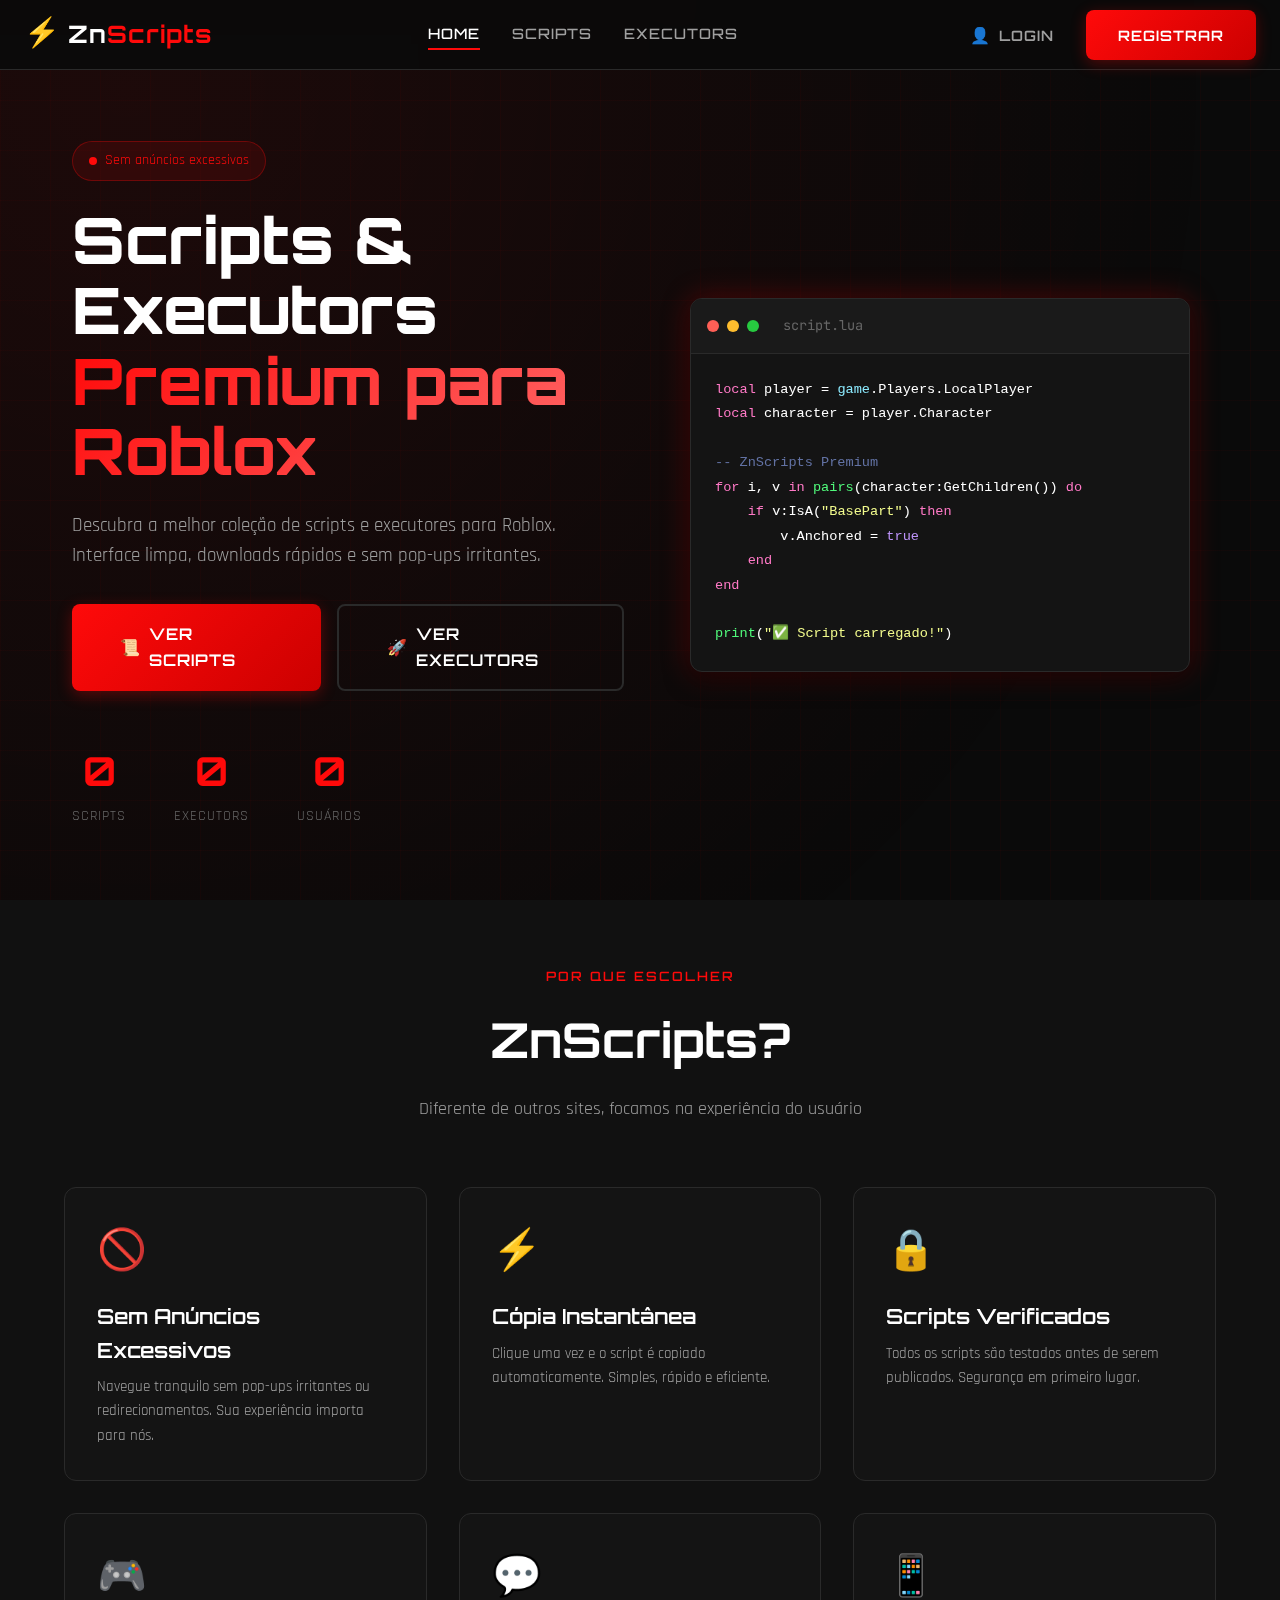
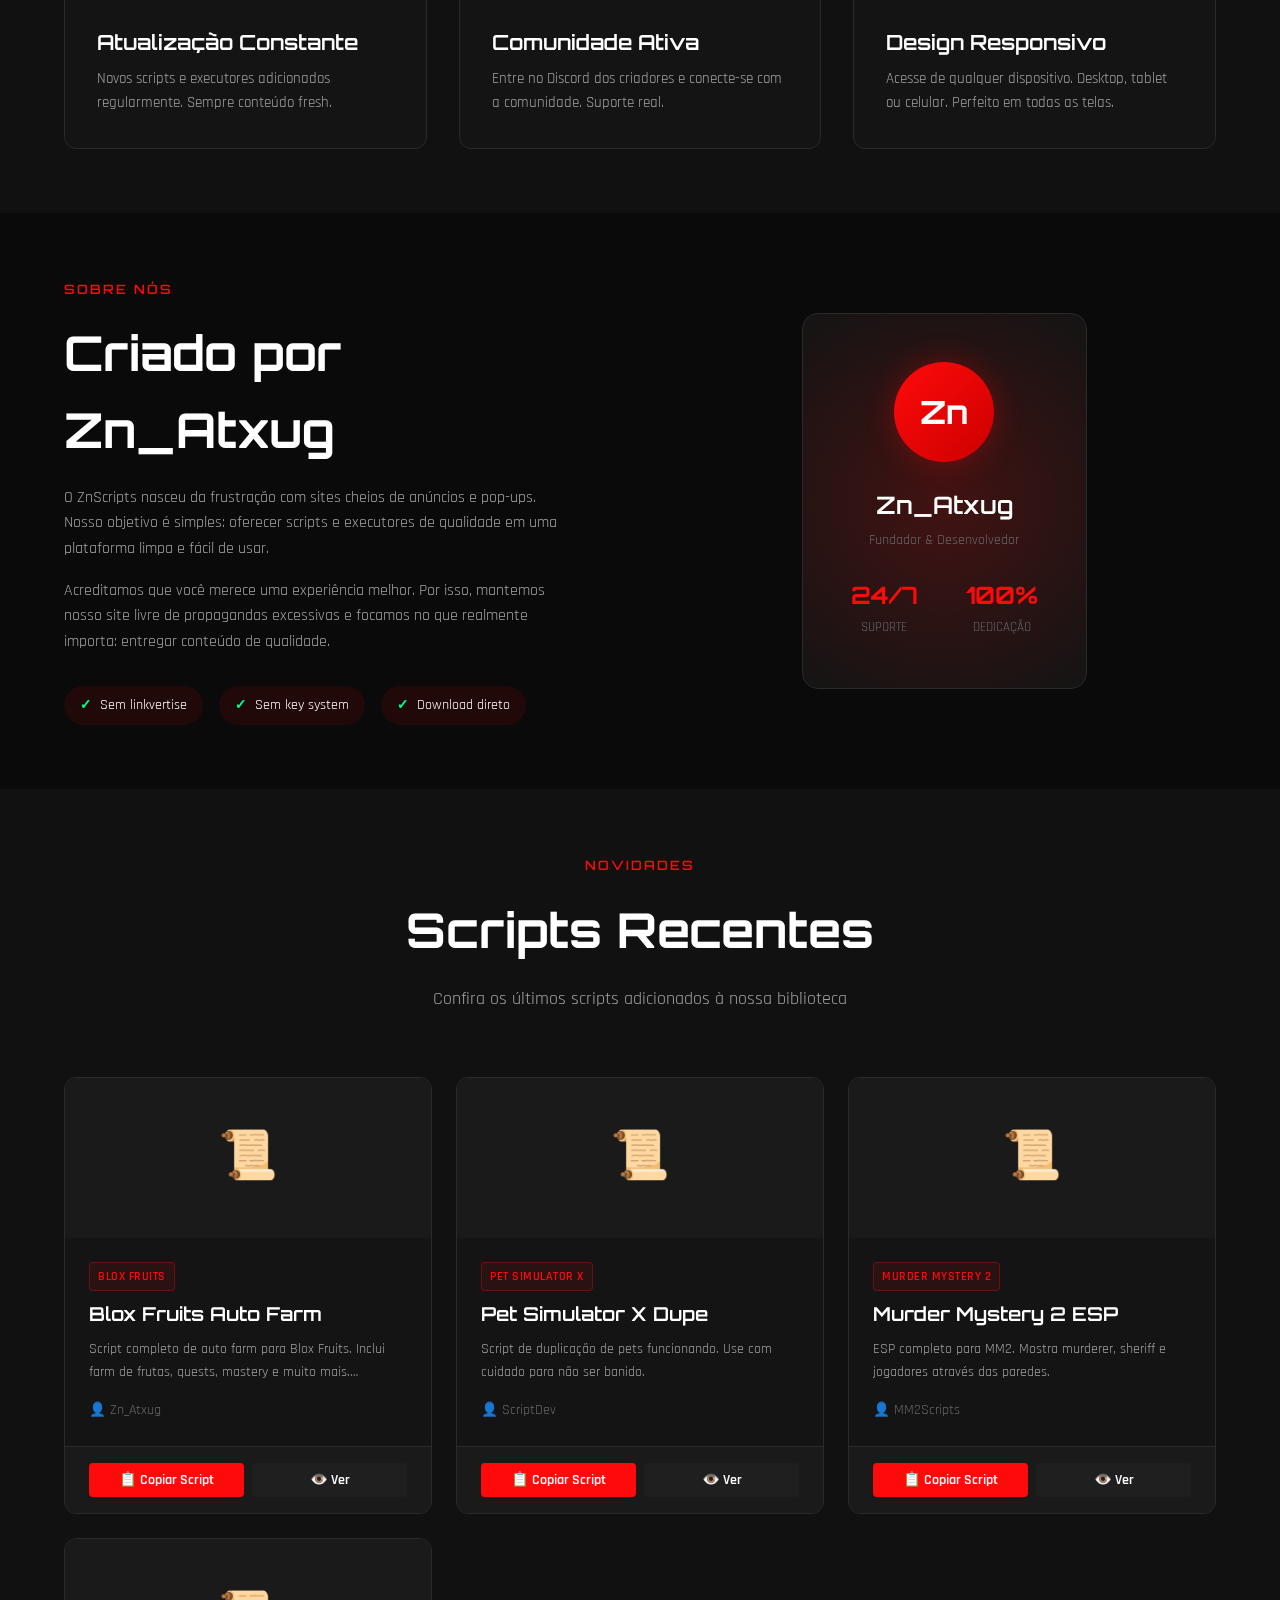
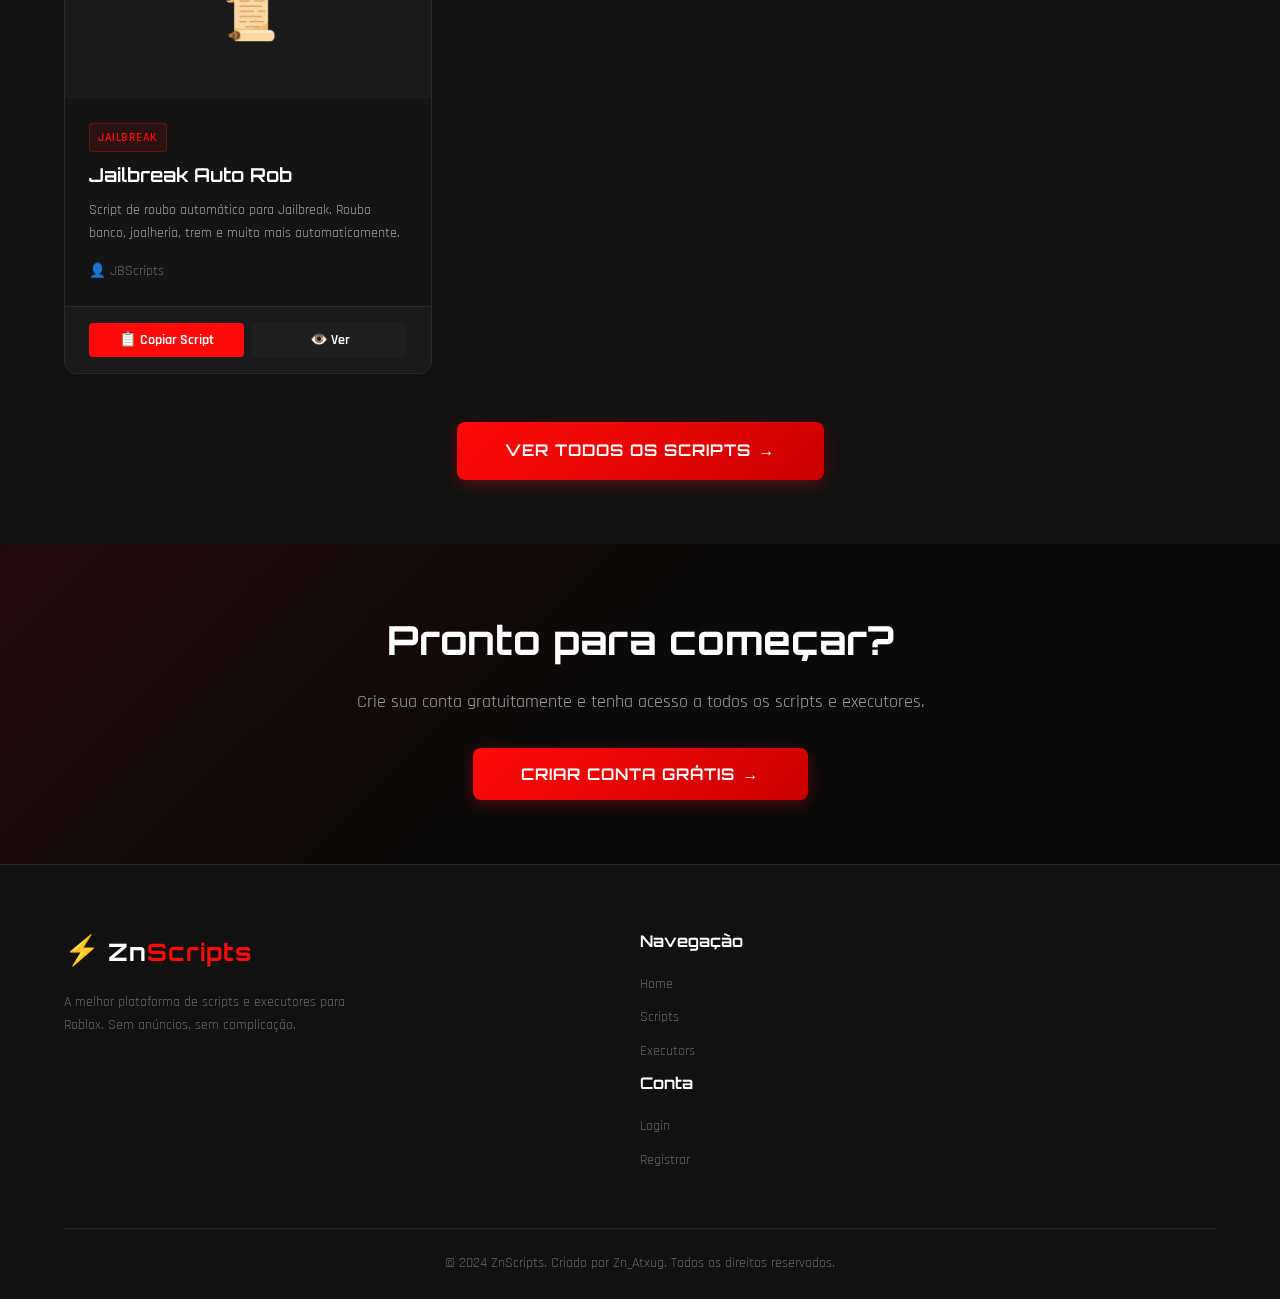
<file: index.html>
<!DOCTYPE html>
<html lang="pt-BR">
<head>
    <meta charset="UTF-8">
    <meta name="viewport" content="width=device-width, initial-scale=1.0">
    <title>ZnScripts - Scripts & Executors para Roblox</title>
    <link rel="preconnect" href="https://fonts.googleapis.com">
    <link rel="preconnect" href="https://fonts.gstatic.com" crossorigin>
    <link href="https://fonts.googleapis.com/css2?family=Orbitron:wght@400;500;600;700;800;900&family=Rajdhani:wght@300;400;500;600;700&family=JetBrains+Mono:wght@400;500;600&display=swap" rel="stylesheet">
    <link rel="stylesheet" href="css/style.css">
    <link rel="stylesheet" href="css/components.css">
    <link rel="stylesheet" href="css/animations.css">
</head>
<body>
    <!-- Animated Background -->
    <div class="bg-grid"></div>
    <div class="bg-glow"></div>
    <div class="particles" id="particles"></div>

    <!-- Navigation -->
    <nav class="navbar" id="navbar">
        <div class="nav-container">
            <a href="index.html" class="logo">
                <span class="logo-icon">⚡</span>
                <span class="logo-text">Zn<span class="accent">Scripts</span></span>
            </a>
            <ul class="nav-links">
                <li><a href="index.html" class="nav-link active">Home</a></li>
                <li><a href="scripts.html" class="nav-link">Scripts</a></li>
                <li><a href="executors.html" class="nav-link">Executors</a></li>
            </ul>
            <div class="nav-actions">
                <button class="btn btn-ghost" id="loginBtn">
                    <span class="btn-icon">👤</span>
                    Login
                </button>
                <button class="btn btn-primary" id="registerBtn">
                    Registrar
                </button>
            </div>
            <button class="mobile-menu-btn" id="mobileMenuBtn">
                <span></span>
                <span></span>
                <span></span>
            </button>
        </div>
    </nav>

    <!-- Mobile Menu -->
    <div class="mobile-menu" id="mobileMenu">
        <ul class="mobile-nav-links">
            <li><a href="index.html" class="mobile-nav-link active">Home</a></li>
            <li><a href="scripts.html" class="mobile-nav-link">Scripts</a></li>
            <li><a href="executors.html" class="mobile-nav-link">Executors</a></li>
            <li><a href="#" class="mobile-nav-link" id="mobileLoginBtn">Login</a></li>
            <li><a href="#" class="mobile-nav-link" id="mobileRegisterBtn">Registrar</a></li>
        </ul>
    </div>

    <!-- Hero Section -->
    <section class="hero">
        <div class="hero-content">
            <div class="hero-badge">
                <span class="badge-dot"></span>
                Sem anúncios excessivos
            </div>
            <h1 class="hero-title">
                <span class="title-line">Scripts & Executors</span>
                <span class="title-line gradient-text">Premium para Roblox</span>
            </h1>
            <p class="hero-description">
                Descubra a melhor coleção de scripts e executores para Roblox. 
                Interface limpa, downloads rápidos e sem pop-ups irritantes.
            </p>
            <div class="hero-buttons">
                <a href="scripts.html" class="btn btn-primary btn-lg">
                    <span class="btn-icon">📜</span>
                    Ver Scripts
                </a>
                <a href="executors.html" class="btn btn-outline btn-lg">
                    <span class="btn-icon">🚀</span>
                    Ver Executors
                </a>
            </div>
            <div class="hero-stats">
                <div class="stat-item">
                    <span class="stat-number" id="scriptsCount">0</span>
                    <span class="stat-label">Scripts</span>
                </div>
                <div class="stat-item">
                    <span class="stat-number" id="executorsCount">0</span>
                    <span class="stat-label">Executors</span>
                </div>
                <div class="stat-item">
                    <span class="stat-number" id="usersCount">0</span>
                    <span class="stat-label">Usuários</span>
                </div>
            </div>
        </div>
        <div class="hero-visual">
            <div class="code-window">
                <div class="code-header">
                    <span class="code-dot red"></span>
                    <span class="code-dot yellow"></span>
                    <span class="code-dot green"></span>
                    <span class="code-title">script.lua</span>
                </div>
                <div class="code-body">
                    <pre><code><span class="code-keyword">local</span> player = <span class="code-global">game</span>.Players.LocalPlayer
<span class="code-keyword">local</span> character = player.Character

<span class="code-comment">-- ZnScripts Premium</span>
<span class="code-keyword">for</span> i, v <span class="code-keyword">in</span> <span class="code-function">pairs</span>(character:GetChildren()) <span class="code-keyword">do</span>
    <span class="code-keyword">if</span> v:IsA(<span class="code-string">"BasePart"</span>) <span class="code-keyword">then</span>
        v.Anchored = <span class="code-boolean">true</span>
    <span class="code-keyword">end</span>
<span class="code-keyword">end</span>

<span class="code-function">print</span>(<span class="code-string">"✅ Script carregado!"</span>)</code></pre>
                </div>
            </div>
        </div>
    </section>

    <!-- Features Section -->
    <section class="features" id="features">
        <div class="container">
            <div class="section-header">
                <span class="section-badge">Por que escolher</span>
                <h2 class="section-title">ZnScripts?</h2>
                <p class="section-description">
                    Diferente de outros sites, focamos na experiência do usuário
                </p>
            </div>
            <div class="features-grid">
                <div class="feature-card">
                    <div class="feature-icon">🚫</div>
                    <h3 class="feature-title">Sem Anúncios Excessivos</h3>
                    <p class="feature-description">
                        Navegue tranquilo sem pop-ups irritantes ou redirecionamentos. 
                        Sua experiência importa para nós.
                    </p>
                </div>
                <div class="feature-card">
                    <div class="feature-icon">⚡</div>
                    <h3 class="feature-title">Cópia Instantânea</h3>
                    <p class="feature-description">
                        Clique uma vez e o script é copiado automaticamente. 
                        Simples, rápido e eficiente.
                    </p>
                </div>
                <div class="feature-card">
                    <div class="feature-icon">🔒</div>
                    <h3 class="feature-title">Scripts Verificados</h3>
                    <p class="feature-description">
                        Todos os scripts são testados antes de serem publicados. 
                        Segurança em primeiro lugar.
                    </p>
                </div>
                <div class="feature-card">
                    <div class="feature-icon">🎮</div>
                    <h3 class="feature-title">Atualização Constante</h3>
                    <p class="feature-description">
                        Novos scripts e executores adicionados regularmente. 
                        Sempre conteúdo fresh.
                    </p>
                </div>
                <div class="feature-card">
                    <div class="feature-icon">💬</div>
                    <h3 class="feature-title">Comunidade Ativa</h3>
                    <p class="feature-description">
                        Entre no Discord dos criadores e conecte-se com a comunidade. 
                        Suporte real.
                    </p>
                </div>
                <div class="feature-card">
                    <div class="feature-icon">📱</div>
                    <h3 class="feature-title">Design Responsivo</h3>
                    <p class="feature-description">
                        Acesse de qualquer dispositivo. Desktop, tablet ou celular. 
                        Perfeito em todas as telas.
                    </p>
                </div>
            </div>
        </div>
    </section>

    <!-- About Section -->
    <section class="about" id="about">
        <div class="container">
            <div class="about-content">
                <div class="about-text">
                    <span class="section-badge">Sobre nós</span>
                    <h2 class="section-title">Criado por Zn_Atxug</h2>
                    <p class="about-description">
                        O ZnScripts nasceu da frustração com sites cheios de anúncios e pop-ups. 
                        Nosso objetivo é simples: oferecer scripts e executores de qualidade 
                        em uma plataforma limpa e fácil de usar.
                    </p>
                    <p class="about-description">
                        Acreditamos que você merece uma experiência melhor. Por isso, mantemos 
                        nosso site livre de propagandas excessivas e focamos no que realmente 
                        importa: entregar conteúdo de qualidade.
                    </p>
                    <div class="about-highlights">
                        <div class="highlight-item">
                            <span class="highlight-icon">✓</span>
                            <span>Sem linkvertise</span>
                        </div>
                        <div class="highlight-item">
                            <span class="highlight-icon">✓</span>
                            <span>Sem key system</span>
                        </div>
                        <div class="highlight-item">
                            <span class="highlight-icon">✓</span>
                            <span>Download direto</span>
                        </div>
                    </div>
                </div>
                <div class="about-visual">
                    <div class="about-card">
                        <div class="about-card-glow"></div>
                        <div class="about-card-content">
                            <div class="creator-avatar">
                                <span>Zn</span>
                            </div>
                            <h3 class="creator-name">Zn_Atxug</h3>
                            <p class="creator-role">Fundador & Desenvolvedor</p>
                            <div class="creator-stats">
                                <div class="creator-stat">
                                    <span class="creator-stat-value">24/7</span>
                                    <span class="creator-stat-label">Suporte</span>
                                </div>
                                <div class="creator-stat">
                                    <span class="creator-stat-value">100%</span>
                                    <span class="creator-stat-label">Dedicação</span>
                                </div>
                            </div>
                        </div>
                    </div>
                </div>
            </div>
        </div>
    </section>

    <!-- Recent Scripts Section -->
    <section class="recent-scripts">
        <div class="container">
            <div class="section-header">
                <span class="section-badge">Novidades</span>
                <h2 class="section-title">Scripts Recentes</h2>
                <p class="section-description">
                    Confira os últimos scripts adicionados à nossa biblioteca
                </p>
            </div>
            <div class="scripts-grid" id="recentScripts">
                <!-- Scripts serão carregados via JavaScript -->
            </div>
            <div class="section-footer">
                <a href="scripts.html" class="btn btn-primary btn-lg">
                    Ver Todos os Scripts
                    <span class="btn-arrow">→</span>
                </a>
            </div>
        </div>
    </section>

    <!-- CTA Section -->
    <section class="cta">
        <div class="container">
            <div class="cta-content">
                <h2 class="cta-title">Pronto para começar?</h2>
                <p class="cta-description">
                    Crie sua conta gratuitamente e tenha acesso a todos os scripts e executores.
                </p>
                <button class="btn btn-primary btn-lg" id="ctaRegisterBtn">
                    Criar Conta Grátis
                    <span class="btn-arrow">→</span>
                </button>
            </div>
        </div>
    </section>

    <!-- Footer -->
    <footer class="footer">
        <div class="container">
            <div class="footer-content">
                <div class="footer-brand">
                    <a href="index.html" class="footer-logo">
                        <span class="logo-icon">⚡</span>
                        <span class="logo-text">Zn<span class="accent">Scripts</span></span>
                    </a>
                    <p class="footer-description">
                        A melhor plataforma de scripts e executores para Roblox. 
                        Sem anúncios, sem complicação.
                    </p>
                </div>
                <div class="footer-links">
                    <div class="footer-column">
                        <h4 class="footer-title">Navegação</h4>
                        <ul>
                            <li><a href="index.html">Home</a></li>
                            <li><a href="scripts.html">Scripts</a></li>
                            <li><a href="executors.html">Executors</a></li>
                        </ul>
                    </div>
                    <div class="footer-column">
                        <h4 class="footer-title">Conta</h4>
                        <ul>
                            <li><a href="#" id="footerLoginBtn">Login</a></li>
                            <li><a href="#" id="footerRegisterBtn">Registrar</a></li>
                        </ul>
                    </div>
                </div>
            </div>
            <div class="footer-bottom">
                <p>&copy; 2024 ZnScripts. Criado por Zn_Atxug. Todos os direitos reservados.</p>
            </div>
        </div>
    </footer>

    <!-- Login Modal -->
    <div class="modal" id="loginModal">
        <div class="modal-overlay"></div>
        <div class="modal-content">
            <button class="modal-close" id="closeLoginModal">&times;</button>
            <div class="modal-header">
                <h2 class="modal-title">Bem-vindo de volta!</h2>
                <p class="modal-subtitle">Entre na sua conta para continuar</p>
            </div>
            <form class="modal-form" id="loginForm">
                <div class="form-group">
                    <label class="form-label">Usuário</label>
                    <input type="text" class="form-input" id="loginUsername" placeholder="Seu nome de usuário" required>
                </div>
                <div class="form-group">
                    <label class="form-label">Senha</label>
                    <input type="password" class="form-input" id="loginPassword" placeholder="Sua senha" required>
                </div>
                <button type="submit" class="btn btn-primary btn-block">
                    Entrar
                </button>
            </form>
            <div class="modal-footer">
                <p>Não tem uma conta? <a href="#" id="switchToRegister">Registre-se</a></p>
            </div>
        </div>
    </div>

    <!-- Register Modal -->
    <div class="modal" id="registerModal">
        <div class="modal-overlay"></div>
        <div class="modal-content">
            <button class="modal-close" id="closeRegisterModal">&times;</button>
            <div class="modal-header">
                <h2 class="modal-title">Criar Conta</h2>
                <p class="modal-subtitle">Registre-se gratuitamente</p>
            </div>
            <form class="modal-form" id="registerForm">
                <div class="form-group">
                    <label class="form-label">Usuário</label>
                    <input type="text" class="form-input" id="registerUsername" placeholder="Escolha um nome de usuário" required>
                </div>
                <div class="form-group">
                    <label class="form-label">Email</label>
                    <input type="email" class="form-input" id="registerEmail" placeholder="seu@email.com" required>
                </div>
                <div class="form-group">
                    <label class="form-label">Senha</label>
                    <input type="password" class="form-input" id="registerPassword" placeholder="Crie uma senha forte" required>
                </div>
                <div class="form-group">
                    <label class="form-label">Confirmar Senha</label>
                    <input type="password" class="form-input" id="registerConfirmPassword" placeholder="Confirme sua senha" required>
                </div>
                <button type="submit" class="btn btn-primary btn-block">
                    Criar Conta
                </button>
            </form>
            <div class="modal-footer">
                <p>Já tem uma conta? <a href="#" id="switchToLogin">Faça login</a></p>
            </div>
        </div>
    </div>

    <!-- Toast Notification -->
    <div class="toast" id="toast">
        <span class="toast-icon"></span>
        <span class="toast-message"></span>
    </div>

    <!-- Scripts -->
    <script src="js/data.js"></script>
    <script src="js/auth.js"></script>
    <script src="js/main.js"></script>
</body>
</html>
</file>
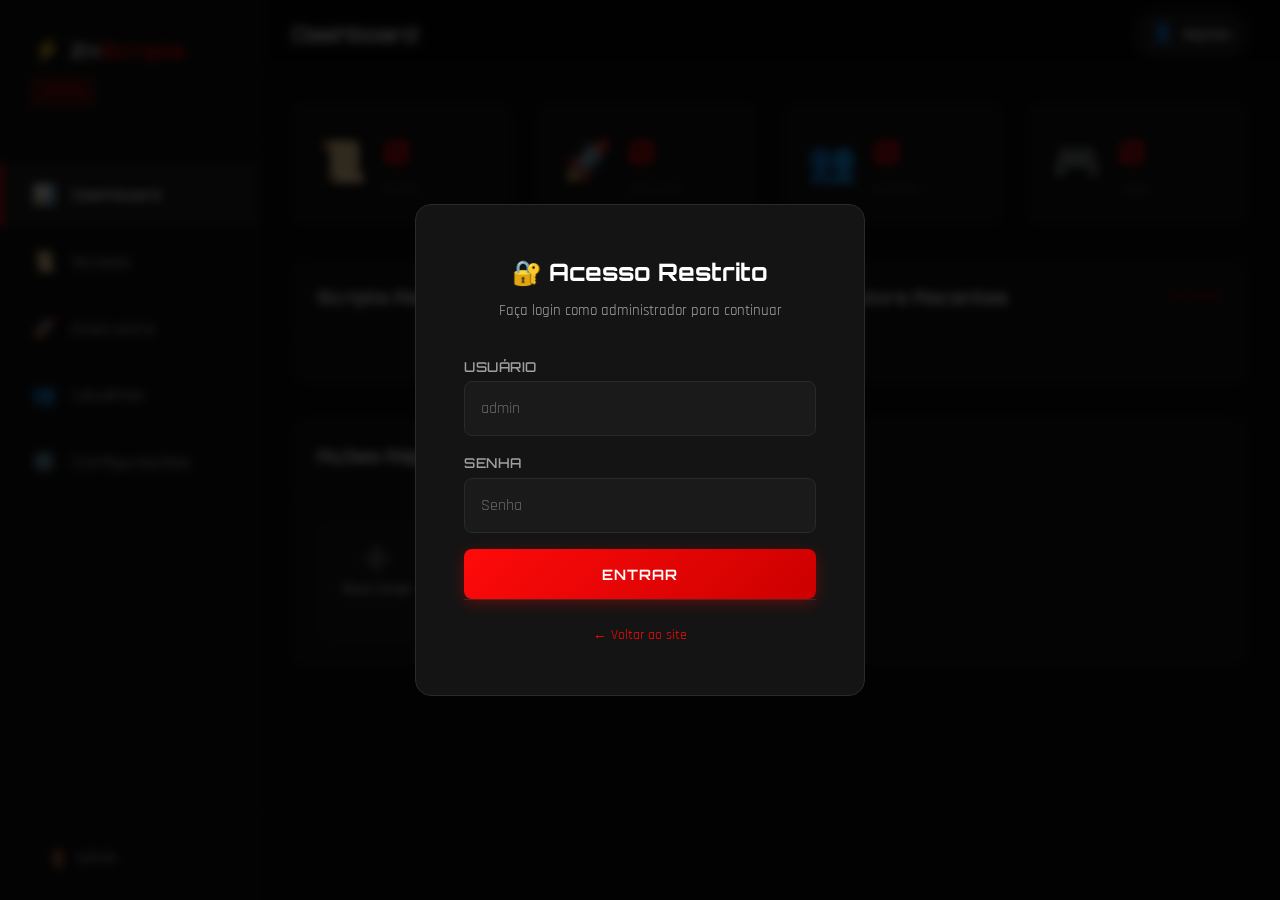
<file: admin.html>
<!DOCTYPE html>
<html lang="pt-BR">
<head>
    <meta charset="UTF-8">
    <meta name="viewport" content="width=device-width, initial-scale=1.0">
    <title>Painel Admin - ZnScripts</title>
    <link rel="preconnect" href="https://fonts.googleapis.com">
    <link rel="preconnect" href="https://fonts.gstatic.com" crossorigin>
    <link href="https://fonts.googleapis.com/css2?family=Orbitron:wght@400;500;600;700;800;900&family=Rajdhani:wght@300;400;500;600;700&family=JetBrains+Mono:wght@400;500;600&display=swap" rel="stylesheet">
    <link rel="stylesheet" href="css/style.css">
    <link rel="stylesheet" href="css/components.css">
    <link rel="stylesheet" href="css/animations.css">
    <link rel="stylesheet" href="css/admin.css">
</head>
<body class="admin-body">
    <!-- Admin Sidebar -->
    <aside class="admin-sidebar" id="adminSidebar">
        <div class="sidebar-header">
            <a href="index.html" class="sidebar-logo">
                <span class="logo-icon">⚡</span>
                <span class="logo-text">Zn<span class="accent">Scripts</span></span>
            </a>
            <span class="admin-badge">ADMIN</span>
        </div>
        <nav class="sidebar-nav">
            <a href="#dashboard" class="sidebar-link active" data-section="dashboard">
                <span class="sidebar-icon">📊</span>
                Dashboard
            </a>
            <a href="#scripts" class="sidebar-link" data-section="scripts">
                <span class="sidebar-icon">📜</span>
                Scripts
            </a>
            <a href="#executors" class="sidebar-link" data-section="executors">
                <span class="sidebar-icon">🚀</span>
                Executors
            </a>
            <a href="#users" class="sidebar-link" data-section="users">
                <span class="sidebar-icon">👥</span>
                Usuários
            </a>
            <a href="#settings" class="sidebar-link" data-section="settings">
                <span class="sidebar-icon">⚙️</span>
                Configurações
            </a>
        </nav>
        <div class="sidebar-footer">
            <button class="btn btn-ghost btn-sm" id="logoutBtn">
                <span class="btn-icon">🚪</span>
                Sair
            </button>
        </div>
    </aside>

    <!-- Main Content -->
    <main class="admin-main">
        <!-- Top Bar -->
        <header class="admin-topbar">
            <button class="sidebar-toggle" id="sidebarToggle">
                <span></span>
                <span></span>
                <span></span>
            </button>
            <div class="topbar-title">
                <h1 id="pageTitle">Dashboard</h1>
            </div>
            <div class="topbar-actions">
                <div class="admin-user">
                    <span class="admin-user-avatar">👤</span>
                    <span class="admin-user-name" id="adminName">Admin</span>
                </div>
            </div>
        </header>

        <!-- Dashboard Section -->
        <section class="admin-section active" id="dashboardSection">
            <div class="admin-stats">
                <div class="stat-card">
                    <div class="stat-card-icon">📜</div>
                    <div class="stat-card-content">
                        <span class="stat-card-value" id="totalScripts">0</span>
                        <span class="stat-card-label">Scripts</span>
                    </div>
                </div>
                <div class="stat-card">
                    <div class="stat-card-icon">🚀</div>
                    <div class="stat-card-content">
                        <span class="stat-card-value" id="totalExecutors">0</span>
                        <span class="stat-card-label">Executors</span>
                    </div>
                </div>
                <div class="stat-card">
                    <div class="stat-card-icon">👥</div>
                    <div class="stat-card-content">
                        <span class="stat-card-value" id="totalUsers">0</span>
                        <span class="stat-card-label">Usuários</span>
                    </div>
                </div>
                <div class="stat-card">
                    <div class="stat-card-icon">🎮</div>
                    <div class="stat-card-content">
                        <span class="stat-card-value" id="totalGames">0</span>
                        <span class="stat-card-label">Jogos</span>
                    </div>
                </div>
            </div>

            <div class="admin-grid">
                <div class="admin-card">
                    <div class="admin-card-header">
                        <h3>Scripts Recentes</h3>
                        <a href="#scripts" class="admin-card-link" data-section="scripts">Ver todos</a>
                    </div>
                    <div class="admin-card-body">
                        <div class="recent-list" id="recentScriptsList">
                            <!-- Carregado via JS -->
                        </div>
                    </div>
                </div>
                <div class="admin-card">
                    <div class="admin-card-header">
                        <h3>Executors Recentes</h3>
                        <a href="#executors" class="admin-card-link" data-section="executors">Ver todos</a>
                    </div>
                    <div class="admin-card-body">
                        <div class="recent-list" id="recentExecutorsList">
                            <!-- Carregado via JS -->
                        </div>
                    </div>
                </div>
            </div>

            <div class="admin-card">
                <div class="admin-card-header">
                    <h3>Ações Rápidas</h3>
                </div>
                <div class="admin-card-body">
                    <div class="quick-actions">
                        <button class="quick-action-btn" id="quickAddScript">
                            <span class="quick-action-icon">➕</span>
                            <span>Novo Script</span>
                        </button>
                        <button class="quick-action-btn" id="quickAddExecutor">
                            <span class="quick-action-icon">➕</span>
                            <span>Novo Executor</span>
                        </button>
                        <a href="index.html" class="quick-action-btn" target="_blank">
                            <span class="quick-action-icon">🌐</span>
                            <span>Ver Site</span>
                        </a>
                    </div>
                </div>
            </div>
        </section>

        <!-- Scripts Section -->
        <section class="admin-section" id="scriptsSection">
            <div class="section-toolbar">
                <div class="toolbar-search">
                    <span class="search-icon">🔍</span>
                    <input type="text" class="toolbar-input" id="scriptsSearch" placeholder="Buscar scripts...">
                </div>
                <button class="btn btn-primary" id="addScriptBtn">
                    <span class="btn-icon">➕</span>
                    Adicionar Script
                </button>
            </div>

            <div class="admin-table-container">
                <table class="admin-table">
                    <thead>
                        <tr>
                            <th>Imagem</th>
                            <th>Nome</th>
                            <th>Jogo</th>
                            <th>Criador</th>
                            <th>Data</th>
                            <th>Ações</th>
                        </tr>
                    </thead>
                    <tbody id="scriptsTableBody">
                        <!-- Carregado via JS -->
                    </tbody>
                </table>
            </div>
        </section>

        <!-- Executors Section -->
        <section class="admin-section" id="executorsSection">
            <div class="section-toolbar">
                <div class="toolbar-search">
                    <span class="search-icon">🔍</span>
                    <input type="text" class="toolbar-input" id="executorsSearch" placeholder="Buscar executors...">
                </div>
                <button class="btn btn-primary" id="addExecutorBtn">
                    <span class="btn-icon">➕</span>
                    Adicionar Executor
                </button>
            </div>

            <div class="admin-table-container">
                <table class="admin-table">
                    <thead>
                        <tr>
                            <th>Imagem</th>
                            <th>Nome</th>
                            <th>Plataforma</th>
                            <th>Criador</th>
                            <th>Data</th>
                            <th>Ações</th>
                        </tr>
                    </thead>
                    <tbody id="executorsTableBody">
                        <!-- Carregado via JS -->
                    </tbody>
                </table>
            </div>
        </section>

        <!-- Users Section -->
        <section class="admin-section" id="usersSection">
            <div class="section-toolbar">
                <div class="toolbar-search">
                    <span class="search-icon">🔍</span>
                    <input type="text" class="toolbar-input" id="usersSearch" placeholder="Buscar usuários...">
                </div>
            </div>

            <div class="admin-table-container">
                <table class="admin-table">
                    <thead>
                        <tr>
                            <th>Usuário</th>
                            <th>Email</th>
                            <th>Tipo</th>
                            <th>Cadastro</th>
                            <th>Ações</th>
                        </tr>
                    </thead>
                    <tbody id="usersTableBody">
                        <!-- Carregado via JS -->
                    </tbody>
                </table>
            </div>
        </section>

        <!-- Settings Section -->
        <section class="admin-section" id="settingsSection">
            <div class="admin-card">
                <div class="admin-card-header">
                    <h3>Alterar Senha do Admin</h3>
                </div>
                <div class="admin-card-body">
                    <form class="settings-form" id="changePasswordForm">
                        <div class="form-group">
                            <label class="form-label">Senha Atual</label>
                            <input type="password" class="form-input" id="currentPassword" required>
                        </div>
                        <div class="form-group">
                            <label class="form-label">Nova Senha</label>
                            <input type="password" class="form-input" id="newPassword" required>
                        </div>
                        <div class="form-group">
                            <label class="form-label">Confirmar Nova Senha</label>
                            <input type="password" class="form-input" id="confirmNewPassword" required>
                        </div>
                        <button type="submit" class="btn btn-primary">
                            Alterar Senha
                        </button>
                    </form>
                </div>
            </div>

            <div class="admin-card">
                <div class="admin-card-header">
                    <h3>Informações do Sistema</h3>
                </div>
                <div class="admin-card-body">
                    <div class="info-list">
                        <div class="info-item">
                            <span class="info-label">Versão:</span>
                            <span class="info-value">1.0.0</span>
                        </div>
                        <div class="info-item">
                            <span class="info-label">Criador:</span>
                            <span class="info-value">Zn_Atxug</span>
                        </div>
                        <div class="info-item">
                            <span class="info-label">Última atualização:</span>
                            <span class="info-value" id="lastUpdate">-</span>
                        </div>
                    </div>
                </div>
            </div>

            <div class="admin-card danger-zone">
                <div class="admin-card-header">
                    <h3>⚠️ Zona de Perigo</h3>
                </div>
                <div class="admin-card-body">
                    <p class="danger-text">Ações irreversíveis. Tenha cuidado!</p>
                    <div class="danger-actions">
                        <button class="btn btn-danger" id="resetDataBtn">
                            Resetar Dados de Exemplo
                        </button>
                    </div>
                </div>
            </div>
        </section>
    </main>

    <!-- Script Modal -->
    <div class="modal" id="scriptFormModal">
        <div class="modal-overlay"></div>
        <div class="modal-content modal-lg">
            <button class="modal-close" id="closeScriptFormModal">&times;</button>
            <div class="modal-header">
                <h2 class="modal-title" id="scriptFormTitle">Adicionar Script</h2>
            </div>
            <form class="modal-form" id="scriptForm">
                <input type="hidden" id="scriptId">
                <div class="form-row">
                    <div class="form-group">
                        <label class="form-label">Nome do Script *</label>
                        <input type="text" class="form-input" id="scriptName" required>
                    </div>
                    <div class="form-group">
                        <label class="form-label">Jogo *</label>
                        <input type="text" class="form-input" id="scriptGame" required placeholder="Ex: Blox Fruits">
                    </div>
                </div>
                <div class="form-group">
                    <label class="form-label">Descrição *</label>
                    <textarea class="form-textarea" id="scriptDescription" rows="4" required placeholder="Descreva o que o script faz..."></textarea>
                </div>
                <div class="form-group">
                    <label class="form-label">Script (Código) *</label>
                    <textarea class="form-textarea code-textarea" id="scriptCode" rows="6" required placeholder="loadstring(game:HttpGet('...'))()"></textarea>
                </div>
                <div class="form-row">
                    <div class="form-group">
                        <label class="form-label">Criador *</label>
                        <input type="text" class="form-input" id="scriptCreator" required>
                    </div>
                    <div class="form-group">
                        <label class="form-label">Discord do Criador</label>
                        <input type="url" class="form-input" id="scriptDiscord" placeholder="https://discord.gg/...">
                    </div>
                </div>
                <div class="form-group">
                    <label class="form-label">URL da Imagem</label>
                    <input type="url" class="form-input" id="scriptImage" placeholder="https://...">
                    <span class="form-hint">Cole o link de uma imagem (Imgur, Discord, etc)</span>
                </div>
                <div class="form-group">
                    <label class="form-label">Ou faça upload de imagem</label>
                    <input type="file" class="form-input" id="scriptImageFile" accept="image/*">
                    <div class="image-preview" id="scriptImagePreview"></div>
                </div>
                <div class="form-actions">
                    <button type="button" class="btn btn-ghost" id="cancelScriptForm">Cancelar</button>
                    <button type="submit" class="btn btn-primary">Salvar Script</button>
                </div>
            </form>
        </div>
    </div>

    <!-- Executor Modal -->
    <div class="modal" id="executorFormModal">
        <div class="modal-overlay"></div>
        <div class="modal-content modal-lg">
            <button class="modal-close" id="closeExecutorFormModal">&times;</button>
            <div class="modal-header">
                <h2 class="modal-title" id="executorFormTitle">Adicionar Executor</h2>
            </div>
            <form class="modal-form" id="executorForm">
                <input type="hidden" id="executorId">
                <div class="form-row">
                    <div class="form-group">
                        <label class="form-label">Nome do Executor *</label>
                        <input type="text" class="form-input" id="executorName" required>
                    </div>
                    <div class="form-group">
                        <label class="form-label">Plataforma *</label>
                        <select class="form-input" id="executorPlatform" required>
                            <option value="">Selecione...</option>
                            <option value="windows">Windows</option>
                            <option value="mobile">Mobile (Android)</option>
                            <option value="mac">Mac</option>
                            <option value="ios">iOS</option>
                        </select>
                    </div>
                </div>
                <div class="form-group">
                    <label class="form-label">Descrição *</label>
                    <textarea class="form-textarea" id="executorDescription" rows="4" required placeholder="Descreva as funcionalidades do executor..."></textarea>
                </div>
                <div class="form-group">
                    <label class="form-label">Link de Download *</label>
                    <input type="url" class="form-input" id="executorDownload" required placeholder="https://...">
                </div>
                <div class="form-row">
                    <div class="form-group">
                        <label class="form-label">Criador *</label>
                        <input type="text" class="form-input" id="executorCreator" required>
                    </div>
                    <div class="form-group">
                        <label class="form-label">Discord do Criador</label>
                        <input type="url" class="form-input" id="executorDiscord" placeholder="https://discord.gg/...">
                    </div>
                </div>
                <div class="form-group">
                    <label class="form-label">URL da Imagem</label>
                    <input type="url" class="form-input" id="executorImage" placeholder="https://...">
                    <span class="form-hint">Cole o link de uma imagem (Imgur, Discord, etc)</span>
                </div>
                <div class="form-group">
                    <label class="form-label">Ou faça upload de imagem</label>
                    <input type="file" class="form-input" id="executorImageFile" accept="image/*">
                    <div class="image-preview" id="executorImagePreview"></div>
                </div>
                <div class="form-actions">
                    <button type="button" class="btn btn-ghost" id="cancelExecutorForm">Cancelar</button>
                    <button type="submit" class="btn btn-primary">Salvar Executor</button>
                </div>
            </form>
        </div>
    </div>

    <!-- Delete Confirmation Modal -->
    <div class="modal" id="deleteModal">
        <div class="modal-overlay"></div>
        <div class="modal-content modal-sm">
            <div class="modal-header">
                <h2 class="modal-title">⚠️ Confirmar Exclusão</h2>
            </div>
            <div class="modal-body">
                <p id="deleteMessage">Tem certeza que deseja excluir este item?</p>
                <p class="delete-warning">Esta ação não pode ser desfeita.</p>
            </div>
            <div class="modal-actions">
                <button class="btn btn-ghost" id="cancelDelete">Cancelar</button>
                <button class="btn btn-danger" id="confirmDelete">Excluir</button>
            </div>
        </div>
    </div>

    <!-- User Edit Modal -->
    <div class="modal" id="userEditModal">
        <div class="modal-overlay"></div>
        <div class="modal-content">
            <button class="modal-close" id="closeUserEditModal">&times;</button>
            <div class="modal-header">
                <h2 class="modal-title">Editar Usuário</h2>
            </div>
            <form class="modal-form" id="userEditForm">
                <input type="hidden" id="editUserId">
                <div class="form-group">
                    <label class="form-label">Tipo de Conta</label>
                    <select class="form-input" id="editUserRole">
                        <option value="user">Usuário</option>
                        <option value="admin">Administrador</option>
                    </select>
                </div>
                <div class="form-group">
                    <label class="form-label">Nova Senha (deixe em branco para manter)</label>
                    <input type="password" class="form-input" id="editUserPassword" placeholder="Nova senha...">
                </div>
                <div class="form-actions">
                    <button type="button" class="btn btn-ghost" id="cancelUserEdit">Cancelar</button>
                    <button type="submit" class="btn btn-primary">Salvar</button>
                </div>
            </form>
        </div>
    </div>

    <!-- Toast Notification -->
    <div class="toast" id="toast">
        <span class="toast-icon"></span>
        <span class="toast-message"></span>
    </div>

    <!-- Admin Login Modal (para acesso não autorizado) -->
    <div class="modal active" id="adminLoginModal">
        <div class="modal-overlay"></div>
        <div class="modal-content">
            <div class="modal-header">
                <h2 class="modal-title">🔐 Acesso Restrito</h2>
                <p class="modal-subtitle">Faça login como administrador para continuar</p>
            </div>
            <form class="modal-form" id="adminLoginForm">
                <div class="form-group">
                    <label class="form-label">Usuário</label>
                    <input type="text" class="form-input" id="adminLoginUsername" placeholder="admin" required>
                </div>
                <div class="form-group">
                    <label class="form-label">Senha</label>
                    <input type="password" class="form-input" id="adminLoginPassword" placeholder="Senha" required>
                </div>
                <button type="submit" class="btn btn-primary btn-block">
                    Entrar
                </button>
            </form>
            <div class="modal-footer">
                <p><a href="index.html">← Voltar ao site</a></p>
            </div>
        </div>
    </div>

    <!-- Scripts -->
    <script src="js/data.js"></script>
    <script src="js/auth.js"></script>
    <script src="js/admin.js"></script>
</body>
</html>
</file>
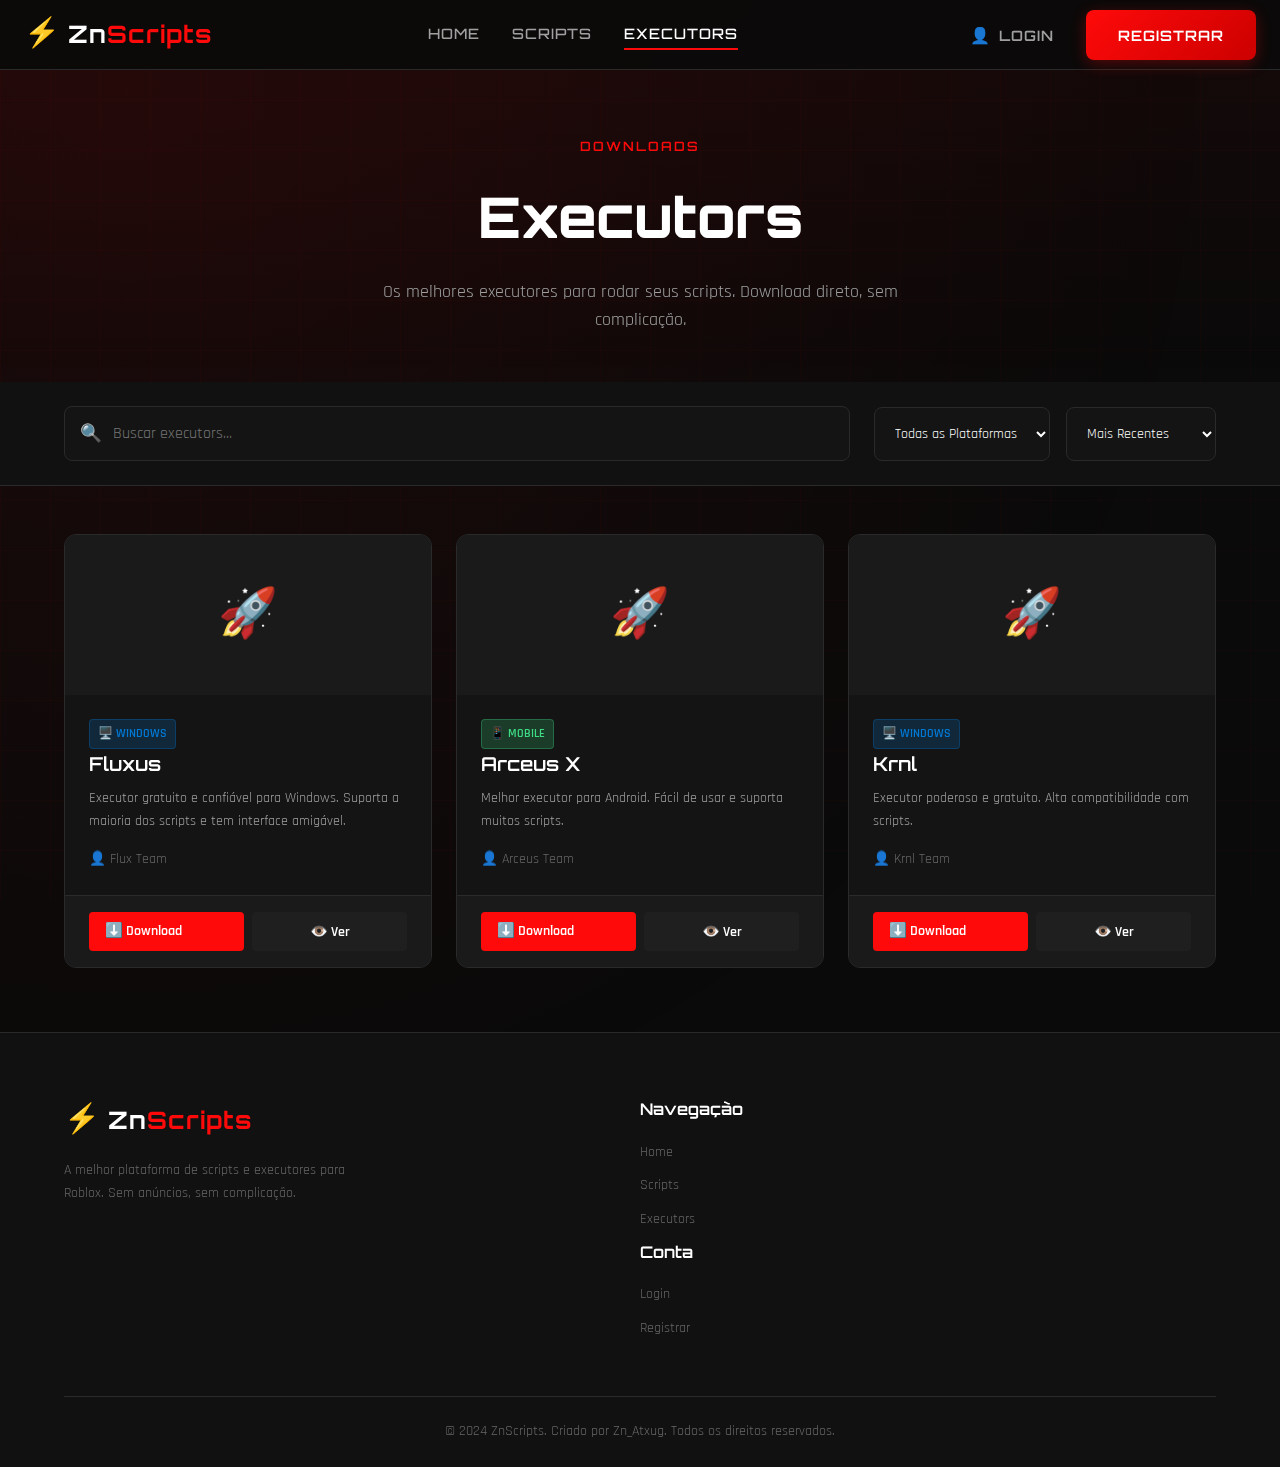
<file: executors.html>
<!DOCTYPE html>
<html lang="pt-BR">
<head>
    <meta charset="UTF-8">
    <meta name="viewport" content="width=device-width, initial-scale=1.0">
    <title>Executors - ZnScripts</title>
    <link rel="preconnect" href="https://fonts.googleapis.com">
    <link rel="preconnect" href="https://fonts.gstatic.com" crossorigin>
    <link href="https://fonts.googleapis.com/css2?family=Orbitron:wght@400;500;600;700;800;900&family=Rajdhani:wght@300;400;500;600;700&family=JetBrains+Mono:wght@400;500;600&display=swap" rel="stylesheet">
    <link rel="stylesheet" href="css/style.css">
    <link rel="stylesheet" href="css/components.css">
    <link rel="stylesheet" href="css/animations.css">
</head>
<body>
    <!-- Animated Background -->
    <div class="bg-grid"></div>
    <div class="bg-glow"></div>
    <div class="particles" id="particles"></div>

    <!-- Navigation -->
    <nav class="navbar" id="navbar">
        <div class="nav-container">
            <a href="index.html" class="logo">
                <span class="logo-icon">⚡</span>
                <span class="logo-text">Zn<span class="accent">Scripts</span></span>
            </a>
            <ul class="nav-links">
                <li><a href="index.html" class="nav-link">Home</a></li>
                <li><a href="scripts.html" class="nav-link">Scripts</a></li>
                <li><a href="executors.html" class="nav-link active">Executors</a></li>
            </ul>
            <div class="nav-actions">
                <button class="btn btn-ghost" id="loginBtn">
                    <span class="btn-icon">👤</span>
                    Login
                </button>
                <button class="btn btn-primary" id="registerBtn">
                    Registrar
                </button>
            </div>
            <button class="mobile-menu-btn" id="mobileMenuBtn">
                <span></span>
                <span></span>
                <span></span>
            </button>
        </div>
    </nav>

    <!-- Mobile Menu -->
    <div class="mobile-menu" id="mobileMenu">
        <ul class="mobile-nav-links">
            <li><a href="index.html" class="mobile-nav-link">Home</a></li>
            <li><a href="scripts.html" class="mobile-nav-link">Scripts</a></li>
            <li><a href="executors.html" class="mobile-nav-link active">Executors</a></li>
            <li><a href="#" class="mobile-nav-link" id="mobileLoginBtn">Login</a></li>
            <li><a href="#" class="mobile-nav-link" id="mobileRegisterBtn">Registrar</a></li>
        </ul>
    </div>

    <!-- Page Header -->
    <section class="page-header">
        <div class="container">
            <div class="page-header-content">
                <span class="section-badge">Downloads</span>
                <h1 class="page-title">Executors</h1>
                <p class="page-description">
                    Os melhores executores para rodar seus scripts. 
                    Download direto, sem complicação.
                </p>
            </div>
        </div>
    </section>

    <!-- Search and Filter -->
    <section class="filter-section">
        <div class="container">
            <div class="filter-bar">
                <div class="search-box">
                    <span class="search-icon">🔍</span>
                    <input type="text" class="search-input" id="searchInput" placeholder="Buscar executors...">
                </div>
                <div class="filter-group">
                    <select class="filter-select" id="platformFilter">
                        <option value="">Todas as Plataformas</option>
                        <option value="windows">Windows</option>
                        <option value="mobile">Mobile</option>
                        <option value="mac">Mac</option>
                    </select>
                    <select class="filter-select" id="sortFilter">
                        <option value="newest">Mais Recentes</option>
                        <option value="oldest">Mais Antigos</option>
                        <option value="name">Nome A-Z</option>
                    </select>
                </div>
            </div>
        </div>
    </section>

    <!-- Executors Grid -->
    <section class="content-section">
        <div class="container">
            <div class="executors-grid" id="executorsGrid">
                <!-- Executors serão carregados via JavaScript -->
            </div>
            <div class="empty-state" id="emptyState" style="display: none;">
                <span class="empty-icon">📭</span>
                <h3 class="empty-title">Nenhum executor encontrado</h3>
                <p class="empty-description">Tente ajustar seus filtros de busca</p>
            </div>
        </div>
    </section>

    <!-- Footer -->
    <footer class="footer">
        <div class="container">
            <div class="footer-content">
                <div class="footer-brand">
                    <a href="index.html" class="footer-logo">
                        <span class="logo-icon">⚡</span>
                        <span class="logo-text">Zn<span class="accent">Scripts</span></span>
                    </a>
                    <p class="footer-description">
                        A melhor plataforma de scripts e executores para Roblox. 
                        Sem anúncios, sem complicação.
                    </p>
                </div>
                <div class="footer-links">
                    <div class="footer-column">
                        <h4 class="footer-title">Navegação</h4>
                        <ul>
                            <li><a href="index.html">Home</a></li>
                            <li><a href="scripts.html">Scripts</a></li>
                            <li><a href="executors.html">Executors</a></li>
                        </ul>
                    </div>
                    <div class="footer-column">
                        <h4 class="footer-title">Conta</h4>
                        <ul>
                            <li><a href="#" id="footerLoginBtn">Login</a></li>
                            <li><a href="#" id="footerRegisterBtn">Registrar</a></li>
                        </ul>
                    </div>
                </div>
            </div>
            <div class="footer-bottom">
                <p>&copy; 2024 ZnScripts. Criado por Zn_Atxug. Todos os direitos reservados.</p>
            </div>
        </div>
    </footer>

    <!-- Executor Detail Modal -->
    <div class="modal" id="executorModal">
        <div class="modal-overlay"></div>
        <div class="modal-content modal-lg">
            <button class="modal-close" id="closeExecutorModal">&times;</button>
            <div class="executor-detail" id="executorDetail">
                <!-- Conteúdo carregado via JS -->
            </div>
        </div>
    </div>

    <!-- Login Modal -->
    <div class="modal" id="loginModal">
        <div class="modal-overlay"></div>
        <div class="modal-content">
            <button class="modal-close" id="closeLoginModal">&times;</button>
            <div class="modal-header">
                <h2 class="modal-title">Bem-vindo de volta!</h2>
                <p class="modal-subtitle">Entre na sua conta para continuar</p>
            </div>
            <form class="modal-form" id="loginForm">
                <div class="form-group">
                    <label class="form-label">Usuário</label>
                    <input type="text" class="form-input" id="loginUsername" placeholder="Seu nome de usuário" required>
                </div>
                <div class="form-group">
                    <label class="form-label">Senha</label>
                    <input type="password" class="form-input" id="loginPassword" placeholder="Sua senha" required>
                </div>
                <button type="submit" class="btn btn-primary btn-block">
                    Entrar
                </button>
            </form>
            <div class="modal-footer">
                <p>Não tem uma conta? <a href="#" id="switchToRegister">Registre-se</a></p>
            </div>
        </div>
    </div>

    <!-- Register Modal -->
    <div class="modal" id="registerModal">
        <div class="modal-overlay"></div>
        <div class="modal-content">
            <button class="modal-close" id="closeRegisterModal">&times;</button>
            <div class="modal-header">
                <h2 class="modal-title">Criar Conta</h2>
                <p class="modal-subtitle">Registre-se gratuitamente</p>
            </div>
            <form class="modal-form" id="registerForm">
                <div class="form-group">
                    <label class="form-label">Usuário</label>
                    <input type="text" class="form-input" id="registerUsername" placeholder="Escolha um nome de usuário" required>
                </div>
                <div class="form-group">
                    <label class="form-label">Email</label>
                    <input type="email" class="form-input" id="registerEmail" placeholder="seu@email.com" required>
                </div>
                <div class="form-group">
                    <label class="form-label">Senha</label>
                    <input type="password" class="form-input" id="registerPassword" placeholder="Crie uma senha forte" required>
                </div>
                <div class="form-group">
                    <label class="form-label">Confirmar Senha</label>
                    <input type="password" class="form-input" id="registerConfirmPassword" placeholder="Confirme sua senha" required>
                </div>
                <button type="submit" class="btn btn-primary btn-block">
                    Criar Conta
                </button>
            </form>
            <div class="modal-footer">
                <p>Já tem uma conta? <a href="#" id="switchToLogin">Faça login</a></p>
            </div>
        </div>
    </div>

    <!-- Toast Notification -->
    <div class="toast" id="toast">
        <span class="toast-icon"></span>
        <span class="toast-message"></span>
    </div>

    <!-- Scripts -->
    <script src="js/data.js"></script>
    <script src="js/auth.js"></script>
    <script src="js/main.js"></script>
    <script src="js/executors-page.js"></script>
</body>
</html>
</file>
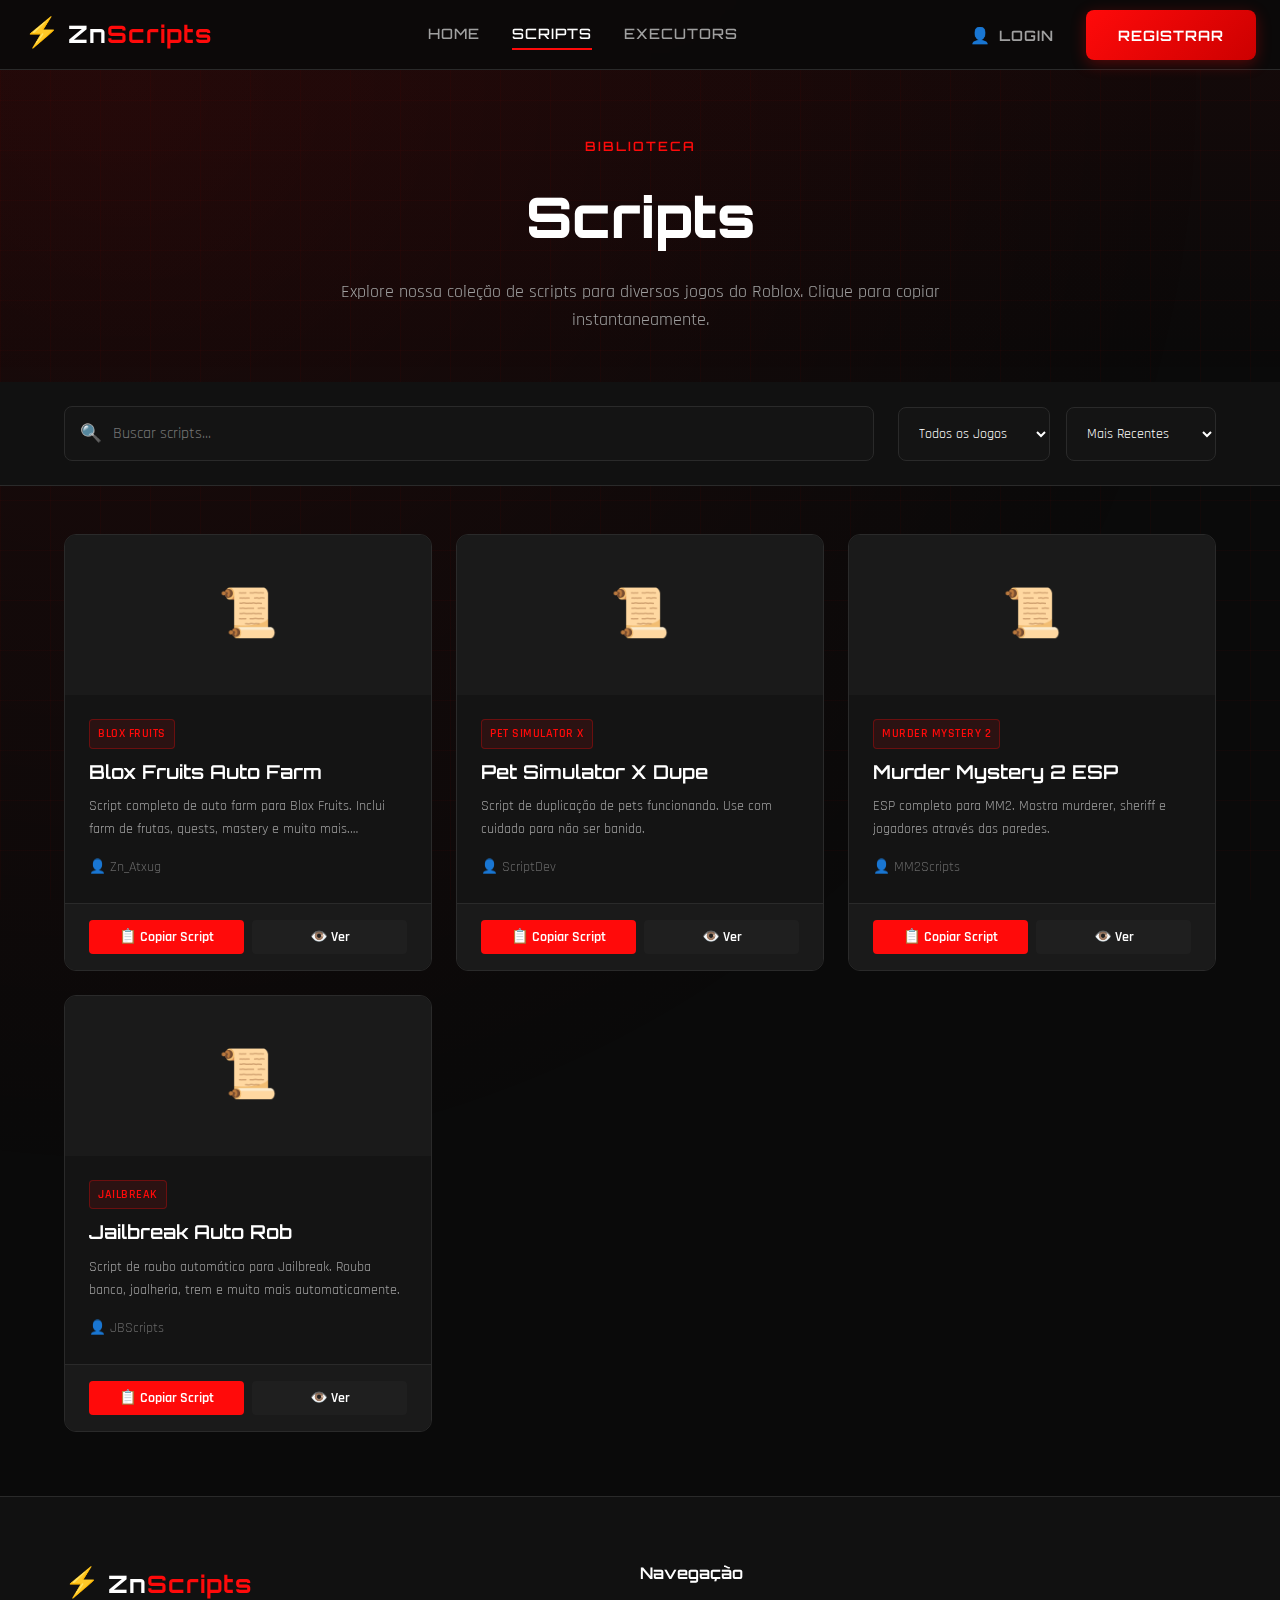
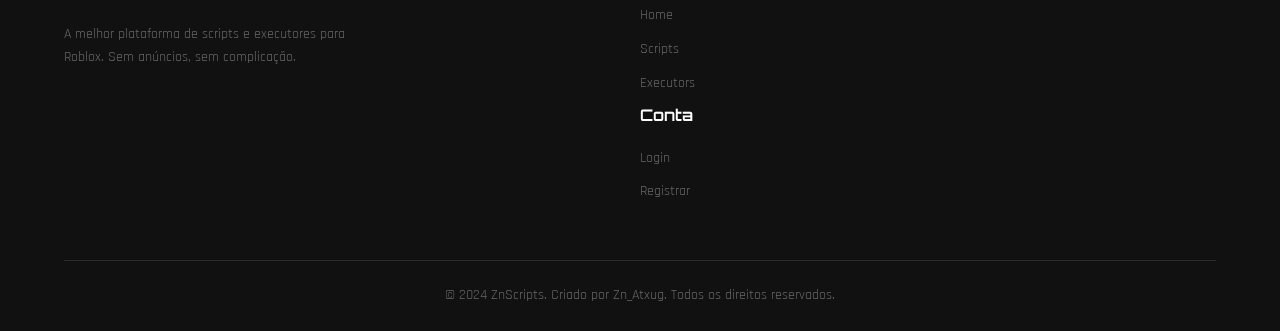
<file: scripts.html>
<!DOCTYPE html>
<html lang="pt-BR">
<head>
    <meta charset="UTF-8">
    <meta name="viewport" content="width=device-width, initial-scale=1.0">
    <title>Scripts - ZnScripts</title>
    <link rel="preconnect" href="https://fonts.googleapis.com">
    <link rel="preconnect" href="https://fonts.gstatic.com" crossorigin>
    <link href="https://fonts.googleapis.com/css2?family=Orbitron:wght@400;500;600;700;800;900&family=Rajdhani:wght@300;400;500;600;700&family=JetBrains+Mono:wght@400;500;600&display=swap" rel="stylesheet">
    <link rel="stylesheet" href="css/style.css">
    <link rel="stylesheet" href="css/components.css">
    <link rel="stylesheet" href="css/animations.css">
</head>
<body>
    <!-- Animated Background -->
    <div class="bg-grid"></div>
    <div class="bg-glow"></div>
    <div class="particles" id="particles"></div>

    <!-- Navigation -->
    <nav class="navbar" id="navbar">
        <div class="nav-container">
            <a href="index.html" class="logo">
                <span class="logo-icon">⚡</span>
                <span class="logo-text">Zn<span class="accent">Scripts</span></span>
            </a>
            <ul class="nav-links">
                <li><a href="index.html" class="nav-link">Home</a></li>
                <li><a href="scripts.html" class="nav-link active">Scripts</a></li>
                <li><a href="executors.html" class="nav-link">Executors</a></li>
            </ul>
            <div class="nav-actions">
                <button class="btn btn-ghost" id="loginBtn">
                    <span class="btn-icon">👤</span>
                    Login
                </button>
                <button class="btn btn-primary" id="registerBtn">
                    Registrar
                </button>
            </div>
            <button class="mobile-menu-btn" id="mobileMenuBtn">
                <span></span>
                <span></span>
                <span></span>
            </button>
        </div>
    </nav>

    <!-- Mobile Menu -->
    <div class="mobile-menu" id="mobileMenu">
        <ul class="mobile-nav-links">
            <li><a href="index.html" class="mobile-nav-link">Home</a></li>
            <li><a href="scripts.html" class="mobile-nav-link active">Scripts</a></li>
            <li><a href="executors.html" class="mobile-nav-link">Executors</a></li>
            <li><a href="#" class="mobile-nav-link" id="mobileLoginBtn">Login</a></li>
            <li><a href="#" class="mobile-nav-link" id="mobileRegisterBtn">Registrar</a></li>
        </ul>
    </div>

    <!-- Page Header -->
    <section class="page-header">
        <div class="container">
            <div class="page-header-content">
                <span class="section-badge">Biblioteca</span>
                <h1 class="page-title">Scripts</h1>
                <p class="page-description">
                    Explore nossa coleção de scripts para diversos jogos do Roblox. 
                    Clique para copiar instantaneamente.
                </p>
            </div>
        </div>
    </section>

    <!-- Search and Filter -->
    <section class="filter-section">
        <div class="container">
            <div class="filter-bar">
                <div class="search-box">
                    <span class="search-icon">🔍</span>
                    <input type="text" class="search-input" id="searchInput" placeholder="Buscar scripts...">
                </div>
                <div class="filter-group">
                    <select class="filter-select" id="gameFilter">
                        <option value="">Todos os Jogos</option>
                    </select>
                    <select class="filter-select" id="sortFilter">
                        <option value="newest">Mais Recentes</option>
                        <option value="oldest">Mais Antigos</option>
                        <option value="name">Nome A-Z</option>
                    </select>
                </div>
            </div>
        </div>
    </section>

    <!-- Scripts Grid -->
    <section class="content-section">
        <div class="container">
            <div class="scripts-grid" id="scriptsGrid">
                <!-- Scripts serão carregados via JavaScript -->
            </div>
            <div class="empty-state" id="emptyState" style="display: none;">
                <span class="empty-icon">📭</span>
                <h3 class="empty-title">Nenhum script encontrado</h3>
                <p class="empty-description">Tente ajustar seus filtros de busca</p>
            </div>
        </div>
    </section>

    <!-- Footer -->
    <footer class="footer">
        <div class="container">
            <div class="footer-content">
                <div class="footer-brand">
                    <a href="index.html" class="footer-logo">
                        <span class="logo-icon">⚡</span>
                        <span class="logo-text">Zn<span class="accent">Scripts</span></span>
                    </a>
                    <p class="footer-description">
                        A melhor plataforma de scripts e executores para Roblox. 
                        Sem anúncios, sem complicação.
                    </p>
                </div>
                <div class="footer-links">
                    <div class="footer-column">
                        <h4 class="footer-title">Navegação</h4>
                        <ul>
                            <li><a href="index.html">Home</a></li>
                            <li><a href="scripts.html">Scripts</a></li>
                            <li><a href="executors.html">Executors</a></li>
                        </ul>
                    </div>
                    <div class="footer-column">
                        <h4 class="footer-title">Conta</h4>
                        <ul>
                            <li><a href="#" id="footerLoginBtn">Login</a></li>
                            <li><a href="#" id="footerRegisterBtn">Registrar</a></li>
                        </ul>
                    </div>
                </div>
            </div>
            <div class="footer-bottom">
                <p>&copy; 2024 ZnScripts. Criado por Zn_Atxug. Todos os direitos reservados.</p>
            </div>
        </div>
    </footer>

    <!-- Script Detail Modal -->
    <div class="modal" id="scriptModal">
        <div class="modal-overlay"></div>
        <div class="modal-content modal-lg">
            <button class="modal-close" id="closeScriptModal">&times;</button>
            <div class="script-detail" id="scriptDetail">
                <!-- Conteúdo carregado via JS -->
            </div>
        </div>
    </div>

    <!-- Login Modal -->
    <div class="modal" id="loginModal">
        <div class="modal-overlay"></div>
        <div class="modal-content">
            <button class="modal-close" id="closeLoginModal">&times;</button>
            <div class="modal-header">
                <h2 class="modal-title">Bem-vindo de volta!</h2>
                <p class="modal-subtitle">Entre na sua conta para continuar</p>
            </div>
            <form class="modal-form" id="loginForm">
                <div class="form-group">
                    <label class="form-label">Usuário</label>
                    <input type="text" class="form-input" id="loginUsername" placeholder="Seu nome de usuário" required>
                </div>
                <div class="form-group">
                    <label class="form-label">Senha</label>
                    <input type="password" class="form-input" id="loginPassword" placeholder="Sua senha" required>
                </div>
                <button type="submit" class="btn btn-primary btn-block">
                    Entrar
                </button>
            </form>
            <div class="modal-footer">
                <p>Não tem uma conta? <a href="#" id="switchToRegister">Registre-se</a></p>
            </div>
        </div>
    </div>

    <!-- Register Modal -->
    <div class="modal" id="registerModal">
        <div class="modal-overlay"></div>
        <div class="modal-content">
            <button class="modal-close" id="closeRegisterModal">&times;</button>
            <div class="modal-header">
                <h2 class="modal-title">Criar Conta</h2>
                <p class="modal-subtitle">Registre-se gratuitamente</p>
            </div>
            <form class="modal-form" id="registerForm">
                <div class="form-group">
                    <label class="form-label">Usuário</label>
                    <input type="text" class="form-input" id="registerUsername" placeholder="Escolha um nome de usuário" required>
                </div>
                <div class="form-group">
                    <label class="form-label">Email</label>
                    <input type="email" class="form-input" id="registerEmail" placeholder="seu@email.com" required>
                </div>
                <div class="form-group">
                    <label class="form-label">Senha</label>
                    <input type="password" class="form-input" id="registerPassword" placeholder="Crie uma senha forte" required>
                </div>
                <div class="form-group">
                    <label class="form-label">Confirmar Senha</label>
                    <input type="password" class="form-input" id="registerConfirmPassword" placeholder="Confirme sua senha" required>
                </div>
                <button type="submit" class="btn btn-primary btn-block">
                    Criar Conta
                </button>
            </form>
            <div class="modal-footer">
                <p>Já tem uma conta? <a href="#" id="switchToLogin">Faça login</a></p>
            </div>
        </div>
    </div>

    <!-- Toast Notification -->
    <div class="toast" id="toast">
        <span class="toast-icon"></span>
        <span class="toast-message"></span>
    </div>

    <!-- Scripts -->
    <script src="js/data.js"></script>
    <script src="js/auth.js"></script>
    <script src="js/main.js"></script>
    <script src="js/scripts-page.js"></script>
</body>
</html>
</file>
<file: css/style.css>
/* ============================
   ZnScripts - Main Stylesheet
   Design: Black & Red Modern
   ============================ */

:root {
    --color-bg: #0a0a0a;
    --color-bg-secondary: #111111;
    --color-bg-tertiary: #1a1a1a;
    --color-bg-card: #141414;
    --color-bg-hover: #1f1f1f;
    --color-primary: #ff0a0a;
    --color-primary-dark: #cc0000;
    --color-primary-light: #ff3333;
    --color-primary-glow: rgba(255, 10, 10, 0.3);
    --color-text: #ffffff;
    --color-text-secondary: #a0a0a0;
    --color-text-muted: #666666;
    --color-border: #2a2a2a;
    --color-border-hover: #3a3a3a;
    --color-success: #00ff88;
    --color-warning: #ffaa00;
    --color-danger: #ff3333;
    --font-display: 'Orbitron', sans-serif;
    --font-body: 'Rajdhani', sans-serif;
    --font-mono: 'JetBrains Mono', monospace;
    --spacing-xs: 0.25rem;
    --spacing-sm: 0.5rem;
    --spacing-md: 1rem;
    --spacing-lg: 1.5rem;
    --spacing-xl: 2rem;
    --spacing-2xl: 3rem;
    --spacing-3xl: 4rem;
    --radius-sm: 4px;
    --radius-md: 8px;
    --radius-lg: 12px;
    --radius-xl: 16px;
    --radius-full: 9999px;
    --shadow-sm: 0 2px 4px rgba(0, 0, 0, 0.3);
    --shadow-md: 0 4px 8px rgba(0, 0, 0, 0.4);
    --shadow-lg: 0 8px 24px rgba(0, 0, 0, 0.5);
    --shadow-glow: 0 0 30px var(--color-primary-glow);
    --transition-fast: 0.15s ease;
    --transition-normal: 0.3s ease;
    --transition-slow: 0.5s ease;
    --z-dropdown: 100;
    --z-navbar: 200;
    --z-modal: 300;
    --z-toast: 400;
}

*, *::before, *::after { margin: 0; padding: 0; box-sizing: border-box; }
html { scroll-behavior: smooth; font-size: 16px; }
body {
    font-family: var(--font-body);
    font-weight: 400;
    line-height: 1.6;
    color: var(--color-text);
    background-color: var(--color-bg);
    overflow-x: hidden;
    min-height: 100vh;
}
::selection { background-color: var(--color-primary); color: var(--color-text); }
::-webkit-scrollbar { width: 8px; height: 8px; }
::-webkit-scrollbar-track { background: var(--color-bg-secondary); }
::-webkit-scrollbar-thumb { background: var(--color-border); border-radius: var(--radius-full); }
::-webkit-scrollbar-thumb:hover { background: var(--color-primary); }
a { color: var(--color-primary); text-decoration: none; transition: color var(--transition-fast); }
a:hover { color: var(--color-primary-light); }
img { max-width: 100%; height: auto; display: block; }
.container { width: 100%; max-width: 1200px; margin: 0 auto; padding: 0 var(--spacing-lg); }

/* Background Effects */
.bg-grid {
    position: fixed; top: 0; left: 0; width: 100%; height: 100%;
    background-image: linear-gradient(rgba(255, 10, 10, 0.03) 1px, transparent 1px),
        linear-gradient(90deg, rgba(255, 10, 10, 0.03) 1px, transparent 1px);
    background-size: 50px 50px; pointer-events: none; z-index: -2;
}
.bg-glow {
    position: fixed; top: -50%; left: -50%; width: 200%; height: 200%;
    background: radial-gradient(circle at 30% 30%, rgba(255, 10, 10, 0.08) 0%, transparent 50%);
    pointer-events: none; z-index: -1; animation: bgFloat 20s ease-in-out infinite;
}
@keyframes bgFloat { 0%, 100% { transform: translate(0, 0); } 50% { transform: translate(5%, 5%); } }
.particles { position: fixed; top: 0; left: 0; width: 100%; height: 100%; pointer-events: none; z-index: -1; overflow: hidden; }
.particle {
    position: absolute; width: 2px; height: 2px; background: var(--color-primary);
    border-radius: 50%; opacity: 0.5; animation: particleFloat 15s linear infinite;
}
@keyframes particleFloat {
    0% { transform: translateY(100vh) rotate(0deg); opacity: 0; }
    10% { opacity: 0.5; } 90% { opacity: 0.5; }
    100% { transform: translateY(-100vh) rotate(720deg); opacity: 0; }
}

/* Navigation */
.navbar {
    position: fixed; top: 0; left: 0; width: 100%; height: 70px;
    background: rgba(10, 10, 10, 0.9); backdrop-filter: blur(20px);
    border-bottom: 1px solid var(--color-border); z-index: var(--z-navbar);
    transition: all var(--transition-normal);
}
.navbar.scrolled { background: rgba(10, 10, 10, 0.98); box-shadow: var(--shadow-lg); }
.nav-container {
    max-width: 1400px; height: 100%; margin: 0 auto; padding: 0 var(--spacing-lg);
    display: flex; align-items: center; justify-content: space-between;
}
.logo { display: flex; align-items: center; gap: var(--spacing-sm); text-decoration: none; }
.logo-icon { font-size: 1.8rem; animation: pulse 2s ease-in-out infinite; }
@keyframes pulse { 0%, 100% { transform: scale(1); } 50% { transform: scale(1.1); } }
.logo-text {
    font-family: var(--font-display); font-size: 1.5rem; font-weight: 700;
    color: var(--color-text); letter-spacing: 1px;
}
.logo-text .accent { color: var(--color-primary); }
.nav-links { display: flex; align-items: center; gap: var(--spacing-xl); list-style: none; }
.nav-link {
    font-family: var(--font-display); font-size: 0.9rem; font-weight: 500;
    color: var(--color-text-secondary); text-transform: uppercase; letter-spacing: 1px;
    padding: var(--spacing-sm) 0; position: relative; transition: color var(--transition-fast);
}
.nav-link::after {
    content: ''; position: absolute; bottom: 0; left: 0; width: 0; height: 2px;
    background: var(--color-primary); transition: width var(--transition-normal);
}
.nav-link:hover, .nav-link.active { color: var(--color-text); }
.nav-link:hover::after, .nav-link.active::after { width: 100%; }
.nav-actions { display: flex; align-items: center; gap: var(--spacing-md); }

/* Mobile Menu */
.mobile-menu-btn {
    display: none; flex-direction: column; justify-content: center; align-items: center;
    width: 40px; height: 40px; background: none; border: none; cursor: pointer; gap: 5px;
}
.mobile-menu-btn span { display: block; width: 24px; height: 2px; background: var(--color-text); transition: all var(--transition-fast); }
.mobile-menu-btn.active span:nth-child(1) { transform: rotate(45deg) translate(5px, 5px); }
.mobile-menu-btn.active span:nth-child(2) { opacity: 0; }
.mobile-menu-btn.active span:nth-child(3) { transform: rotate(-45deg) translate(5px, -5px); }
.mobile-menu {
    position: fixed; top: 70px; left: 0; width: 100%; background: var(--color-bg-secondary);
    border-bottom: 1px solid var(--color-border); padding: var(--spacing-lg);
    transform: translateY(-100%); opacity: 0; visibility: hidden;
    transition: all var(--transition-normal); z-index: calc(var(--z-navbar) - 1);
}
.mobile-menu.active { transform: translateY(0); opacity: 1; visibility: visible; }
.mobile-nav-links { list-style: none; display: flex; flex-direction: column; gap: var(--spacing-md); }
.mobile-nav-link {
    font-family: var(--font-display); font-size: 1rem; color: var(--color-text-secondary);
    padding: var(--spacing-sm) 0; border-bottom: 1px solid var(--color-border);
}
.mobile-nav-link:hover, .mobile-nav-link.active { color: var(--color-primary); }

/* Hero Section */
.hero {
    min-height: 100vh; padding: calc(70px + var(--spacing-3xl)) var(--spacing-lg) var(--spacing-3xl);
    display: flex; align-items: center;
}
.hero-content { flex: 1; max-width: 600px; padding-left: var(--spacing-2xl); }
.hero-badge {
    display: inline-flex; align-items: center; gap: var(--spacing-sm);
    background: rgba(255, 10, 10, 0.1); border: 1px solid rgba(255, 10, 10, 0.3);
    padding: var(--spacing-sm) var(--spacing-md); border-radius: var(--radius-full);
    font-size: 0.85rem; color: var(--color-primary); margin-bottom: var(--spacing-lg);
    animation: fadeInUp 0.6s ease-out;
}
.badge-dot { width: 8px; height: 8px; background: var(--color-primary); border-radius: 50%; animation: blink 1.5s ease-in-out infinite; }
@keyframes blink { 0%, 100% { opacity: 1; } 50% { opacity: 0.3; } }
.hero-title {
    font-family: var(--font-display); font-size: clamp(2.5rem, 6vw, 4rem);
    font-weight: 800; line-height: 1.1; margin-bottom: var(--spacing-lg);
    animation: fadeInUp 0.6s ease-out 0.1s both;
}
.title-line { display: block; }
.gradient-text {
    background: linear-gradient(135deg, var(--color-primary) 0%, #ff6666 50%, var(--color-primary) 100%);
    background-size: 200% auto; -webkit-background-clip: text; -webkit-text-fill-color: transparent;
    background-clip: text; animation: gradientShift 3s ease-in-out infinite;
}
@keyframes gradientShift { 0%, 100% { background-position: 0% center; } 50% { background-position: 100% center; } }
.hero-description {
    font-size: 1.2rem; color: var(--color-text-secondary); margin-bottom: var(--spacing-xl);
    animation: fadeInUp 0.6s ease-out 0.2s both;
}
.hero-buttons { display: flex; gap: var(--spacing-md); margin-bottom: var(--spacing-2xl); animation: fadeInUp 0.6s ease-out 0.3s both; }
.hero-stats { display: flex; gap: var(--spacing-2xl); animation: fadeInUp 0.6s ease-out 0.4s both; }
.stat-item { text-align: center; }
.stat-number { display: block; font-family: var(--font-display); font-size: 2.5rem; font-weight: 700; color: var(--color-primary); }
.stat-label { font-size: 0.9rem; color: var(--color-text-muted); text-transform: uppercase; letter-spacing: 1px; }

/* Hero Visual */
.hero-visual { flex: 1; display: flex; justify-content: center; align-items: center; padding: var(--spacing-xl); animation: fadeInRight 0.8s ease-out 0.3s both; }
.code-window {
    width: 100%; max-width: 500px; background: var(--color-bg-card);
    border: 1px solid var(--color-border); border-radius: var(--radius-lg);
    overflow: hidden; box-shadow: var(--shadow-lg), var(--shadow-glow);
}
.code-header {
    display: flex; align-items: center; gap: var(--spacing-sm); padding: var(--spacing-md);
    background: var(--color-bg-tertiary); border-bottom: 1px solid var(--color-border);
}
.code-dot { width: 12px; height: 12px; border-radius: 50%; }
.code-dot.red { background: #ff5f56; }
.code-dot.yellow { background: #ffbd2e; }
.code-dot.green { background: #27ca40; }
.code-title { margin-left: var(--spacing-md); font-family: var(--font-mono); font-size: 0.85rem; color: var(--color-text-muted); }
.code-body { padding: var(--spacing-lg); font-family: var(--font-mono); font-size: 0.85rem; line-height: 1.8; overflow-x: auto; }
.code-body code { display: block; white-space: pre; }
.code-keyword { color: #ff79c6; }
.code-global { color: #8be9fd; }
.code-comment { color: #6272a4; }
.code-function { color: #50fa7b; }
.code-string { color: #f1fa8c; }
.code-boolean { color: #bd93f9; }

/* Section Headers */
.section-header { text-align: center; max-width: 600px; margin: 0 auto var(--spacing-3xl); }
.section-badge {
    display: inline-block; font-family: var(--font-display); font-size: 0.8rem;
    font-weight: 600; color: var(--color-primary); text-transform: uppercase;
    letter-spacing: 2px; margin-bottom: var(--spacing-md);
}
.section-title { font-family: var(--font-display); font-size: clamp(2rem, 4vw, 3rem); font-weight: 700; margin-bottom: var(--spacing-md); }
.section-description { font-size: 1.1rem; color: var(--color-text-secondary); }

/* Features */
.features { padding: var(--spacing-3xl) 0; background: var(--color-bg-secondary); }
.features-grid { display: grid; grid-template-columns: repeat(auto-fit, minmax(300px, 1fr)); gap: var(--spacing-xl); }
.feature-card {
    background: var(--color-bg-card); border: 1px solid var(--color-border);
    border-radius: var(--radius-lg); padding: var(--spacing-xl); transition: all var(--transition-normal);
}
.feature-card:hover { border-color: var(--color-primary); transform: translateY(-5px); box-shadow: var(--shadow-glow); }
.feature-icon { font-size: 2.5rem; margin-bottom: var(--spacing-md); }
.feature-title { font-family: var(--font-display); font-size: 1.3rem; font-weight: 600; margin-bottom: var(--spacing-sm); }
.feature-description { color: var(--color-text-secondary); font-size: 0.95rem; }

/* About */
.about { padding: var(--spacing-3xl) 0; }
.about-content { display: grid; grid-template-columns: 1fr 1fr; gap: var(--spacing-3xl); align-items: center; }
.about-text { max-width: 500px; }
.about-description { color: var(--color-text-secondary); margin-bottom: var(--spacing-md); }
.about-highlights { display: flex; flex-wrap: wrap; gap: var(--spacing-md); margin-top: var(--spacing-xl); }
.highlight-item {
    display: flex; align-items: center; gap: var(--spacing-sm);
    background: rgba(255, 10, 10, 0.1); padding: var(--spacing-sm) var(--spacing-md);
    border-radius: var(--radius-full); font-size: 0.9rem;
}
.highlight-icon { color: var(--color-success); font-weight: bold; }
.about-visual { display: flex; justify-content: center; }
.about-card {
    position: relative; background: var(--color-bg-card); border: 1px solid var(--color-border);
    border-radius: var(--radius-xl); padding: var(--spacing-2xl); text-align: center; overflow: hidden;
}
.about-card-glow {
    position: absolute; top: -50%; left: -50%; width: 200%; height: 200%;
    background: radial-gradient(circle, rgba(255, 10, 10, 0.2) 0%, transparent 50%);
    animation: rotateGlow 10s linear infinite;
}
@keyframes rotateGlow { from { transform: rotate(0deg); } to { transform: rotate(360deg); } }
.about-card-content { position: relative; z-index: 1; }
.creator-avatar {
    width: 100px; height: 100px; margin: 0 auto var(--spacing-lg);
    background: linear-gradient(135deg, var(--color-primary) 0%, var(--color-primary-dark) 100%);
    border-radius: 50%; display: flex; align-items: center; justify-content: center;
    font-family: var(--font-display); font-size: 2rem; font-weight: 700; box-shadow: var(--shadow-glow);
}
.creator-name { font-family: var(--font-display); font-size: 1.5rem; font-weight: 600; margin-bottom: var(--spacing-xs); }
.creator-role { color: var(--color-text-muted); font-size: 0.9rem; margin-bottom: var(--spacing-lg); }
.creator-stats { display: flex; justify-content: center; gap: var(--spacing-2xl); }
.creator-stat-value { display: block; font-family: var(--font-display); font-size: 1.5rem; font-weight: 700; color: var(--color-primary); }
.creator-stat-label { font-size: 0.8rem; color: var(--color-text-muted); text-transform: uppercase; }

/* Recent Scripts */
.recent-scripts { padding: var(--spacing-3xl) 0; background: var(--color-bg-secondary); }
.scripts-grid, .executors-grid { display: grid; grid-template-columns: repeat(auto-fill, minmax(280px, 1fr)); gap: var(--spacing-lg); }
.section-footer { text-align: center; margin-top: var(--spacing-2xl); }

/* CTA */
.cta { padding: var(--spacing-3xl) 0; background: linear-gradient(135deg, rgba(255, 10, 10, 0.1) 0%, transparent 50%); }
.cta-content { text-align: center; max-width: 600px; margin: 0 auto; }
.cta-title { font-family: var(--font-display); font-size: clamp(2rem, 4vw, 2.5rem); font-weight: 700; margin-bottom: var(--spacing-md); }
.cta-description { color: var(--color-text-secondary); font-size: 1.1rem; margin-bottom: var(--spacing-xl); }

/* Footer */
.footer { background: var(--color-bg-secondary); border-top: 1px solid var(--color-border); padding: var(--spacing-3xl) 0 var(--spacing-lg); }
.footer-content { display: grid; grid-template-columns: 2fr 1fr 1fr; gap: var(--spacing-2xl); margin-bottom: var(--spacing-2xl); }
.footer-brand { max-width: 300px; }
.footer-logo { display: inline-flex; align-items: center; gap: var(--spacing-sm); margin-bottom: var(--spacing-md); }
.footer-description { color: var(--color-text-muted); font-size: 0.9rem; }
.footer-title { font-family: var(--font-display); font-size: 1rem; font-weight: 600; margin-bottom: var(--spacing-md); color: var(--color-text); }
.footer-column ul { list-style: none; }
.footer-column li { margin-bottom: var(--spacing-sm); }
.footer-column a { color: var(--color-text-muted); font-size: 0.9rem; transition: color var(--transition-fast); }
.footer-column a:hover { color: var(--color-primary); }
.footer-bottom { text-align: center; padding-top: var(--spacing-lg); border-top: 1px solid var(--color-border); color: var(--color-text-muted); font-size: 0.85rem; }

/* Page Header */
.page-header { padding: calc(70px + var(--spacing-3xl)) 0 var(--spacing-2xl); background: linear-gradient(180deg, rgba(255, 10, 10, 0.05) 0%, transparent 100%); }
.page-header-content { text-align: center; max-width: 600px; margin: 0 auto; }
.page-title { font-family: var(--font-display); font-size: clamp(2.5rem, 5vw, 3.5rem); font-weight: 800; margin-bottom: var(--spacing-md); }
.page-description { color: var(--color-text-secondary); font-size: 1.1rem; }

/* Filter Section */
.filter-section {
    padding: var(--spacing-lg) 0; background: var(--color-bg-secondary);
    border-bottom: 1px solid var(--color-border); position: sticky; top: 70px; z-index: calc(var(--z-navbar) - 10);
}
.filter-bar { display: flex; align-items: center; gap: var(--spacing-lg); flex-wrap: wrap; }
.search-box { flex: 1; min-width: 250px; position: relative; }
.search-icon { position: absolute; left: var(--spacing-md); top: 50%; transform: translateY(-50%); font-size: 1.1rem; }
.search-input {
    width: 100%; padding: var(--spacing-md) var(--spacing-md) var(--spacing-md) calc(var(--spacing-md) * 3);
    background: var(--color-bg-card); border: 1px solid var(--color-border);
    border-radius: var(--radius-md); color: var(--color-text); font-family: var(--font-body);
    font-size: 1rem; transition: all var(--transition-fast);
}
.search-input:focus { outline: none; border-color: var(--color-primary); box-shadow: 0 0 0 3px rgba(255, 10, 10, 0.1); }
.filter-group { display: flex; gap: var(--spacing-md); }
.filter-select {
    padding: var(--spacing-md); background: var(--color-bg-card); border: 1px solid var(--color-border);
    border-radius: var(--radius-md); color: var(--color-text); font-family: var(--font-body);
    font-size: 0.9rem; cursor: pointer; min-width: 150px;
}
.filter-select:focus { outline: none; border-color: var(--color-primary); }

/* Content Section */
.content-section { padding: var(--spacing-2xl) 0 var(--spacing-3xl); min-height: 50vh; }

/* Empty State */
.empty-state { text-align: center; padding: var(--spacing-3xl); }
.empty-icon { font-size: 4rem; display: block; margin-bottom: var(--spacing-lg); opacity: 0.5; }
.empty-title { font-family: var(--font-display); font-size: 1.5rem; margin-bottom: var(--spacing-sm); color: var(--color-text-secondary); }
.empty-description { color: var(--color-text-muted); }

/* Animations */
@keyframes fadeInUp { from { opacity: 0; transform: translateY(20px); } to { opacity: 1; transform: translateY(0); } }
@keyframes fadeInRight { from { opacity: 0; transform: translateX(30px); } to { opacity: 1; transform: translateX(0); } }

/* Responsive */
@media (max-width: 1024px) {
    .hero { flex-direction: column; padding-top: calc(70px + var(--spacing-2xl)); }
    .hero-content { max-width: 100%; padding: var(--spacing-lg); text-align: center; }
    .hero-buttons { justify-content: center; }
    .hero-stats { justify-content: center; }
    .hero-visual { padding: var(--spacing-lg); }
    .about-content { grid-template-columns: 1fr; text-align: center; }
    .about-text { max-width: 100%; }
    .about-highlights { justify-content: center; }
    .footer-content { grid-template-columns: 1fr 1fr; }
    .footer-brand { grid-column: span 2; max-width: 100%; text-align: center; }
}

@media (max-width: 768px) {
    .nav-links, .nav-actions { display: none; }
    .mobile-menu-btn { display: flex; }
    .hero-buttons { flex-direction: column; }
    .hero-stats { gap: var(--spacing-xl); }
    .stat-number { font-size: 2rem; }
    .filter-bar { flex-direction: column; }
    .search-box { width: 100%; }
    .filter-group { width: 100%; flex-wrap: wrap; }
    .filter-select { flex: 1; min-width: calc(50% - var(--spacing-sm)); }
    .footer-content { grid-template-columns: 1fr; text-align: center; }
    .footer-brand { grid-column: auto; }
    .footer-links { display: flex; justify-content: center; gap: var(--spacing-2xl); }
}

@media (max-width: 480px) {
    .hero-title { font-size: 2rem; }
    .hero-stats { flex-direction: column; gap: var(--spacing-md); }
    .features-grid { grid-template-columns: 1fr; }
    .scripts-grid, .executors-grid { grid-template-columns: 1fr; }
}
</file>
<file: css/components.css>
/* ============================
   ZnScripts - Components CSS
   ============================ */

/* Buttons */
.btn {
    display: inline-flex;
    align-items: center;
    justify-content: center;
    gap: var(--spacing-sm);
    padding: var(--spacing-md) var(--spacing-xl);
    font-family: var(--font-display);
    font-size: 0.9rem;
    font-weight: 600;
    text-transform: uppercase;
    letter-spacing: 1px;
    border: none;
    border-radius: var(--radius-md);
    cursor: pointer;
    transition: all var(--transition-fast);
    text-decoration: none;
}

.btn-icon { font-size: 1rem; }

.btn-primary {
    background: linear-gradient(135deg, var(--color-primary) 0%, var(--color-primary-dark) 100%);
    color: var(--color-text);
    box-shadow: 0 4px 15px rgba(255, 10, 10, 0.3);
}

.btn-primary:hover {
    background: linear-gradient(135deg, var(--color-primary-light) 0%, var(--color-primary) 100%);
    transform: translateY(-2px);
    box-shadow: 0 6px 20px rgba(255, 10, 10, 0.4);
    color: var(--color-text);
}

.btn-outline {
    background: transparent;
    color: var(--color-text);
    border: 2px solid var(--color-border);
}

.btn-outline:hover {
    border-color: var(--color-primary);
    color: var(--color-primary);
    background: rgba(255, 10, 10, 0.1);
}

.btn-ghost {
    background: transparent;
    color: var(--color-text-secondary);
    padding: var(--spacing-sm) var(--spacing-md);
}

.btn-ghost:hover {
    color: var(--color-text);
    background: var(--color-bg-hover);
}

.btn-danger {
    background: linear-gradient(135deg, var(--color-danger) 0%, #cc0000 100%);
    color: var(--color-text);
}

.btn-danger:hover {
    background: linear-gradient(135deg, #ff5555 0%, var(--color-danger) 100%);
    transform: translateY(-2px);
}

.btn-success {
    background: linear-gradient(135deg, var(--color-success) 0%, #00cc66 100%);
    color: var(--color-bg);
}

.btn-lg {
    padding: var(--spacing-md) var(--spacing-2xl);
    font-size: 1rem;
}

.btn-sm {
    padding: var(--spacing-sm) var(--spacing-md);
    font-size: 0.8rem;
}

.btn-block {
    width: 100%;
}

.btn-arrow {
    transition: transform var(--transition-fast);
}

.btn:hover .btn-arrow {
    transform: translateX(3px);
}

/* Cards */
.script-card, .executor-card {
    background: var(--color-bg-card);
    border: 1px solid var(--color-border);
    border-radius: var(--radius-lg);
    overflow: hidden;
    transition: all var(--transition-normal);
    cursor: pointer;
}

.script-card:hover, .executor-card:hover {
    border-color: var(--color-primary);
    transform: translateY(-5px);
    box-shadow: var(--shadow-glow);
}

.card-image {
    width: 100%;
    height: 160px;
    object-fit: cover;
    background: var(--color-bg-tertiary);
    display: flex;
    align-items: center;
    justify-content: center;
}

.card-image img {
    width: 100%;
    height: 100%;
    object-fit: cover;
}

.card-image-placeholder {
    font-size: 3rem;
    color: var(--color-text-muted);
}

.card-content {
    padding: var(--spacing-lg);
}

.card-badge {
    display: inline-block;
    padding: var(--spacing-xs) var(--spacing-sm);
    background: rgba(255, 10, 10, 0.1);
    border: 1px solid rgba(255, 10, 10, 0.3);
    border-radius: var(--radius-sm);
    font-size: 0.75rem;
    font-weight: 600;
    color: var(--color-primary);
    text-transform: uppercase;
    letter-spacing: 0.5px;
    margin-bottom: var(--spacing-sm);
}

.card-title {
    font-family: var(--font-display);
    font-size: 1.2rem;
    font-weight: 600;
    margin-bottom: var(--spacing-sm);
    color: var(--color-text);
}

.card-description {
    color: var(--color-text-secondary);
    font-size: 0.9rem;
    margin-bottom: var(--spacing-md);
    display: -webkit-box;
    -webkit-line-clamp: 2;
    -webkit-box-orient: vertical;
    overflow: hidden;
}

.card-meta {
    display: flex;
    align-items: center;
    justify-content: space-between;
    font-size: 0.85rem;
    color: var(--color-text-muted);
}

.card-creator {
    display: flex;
    align-items: center;
    gap: var(--spacing-xs);
}

.card-actions {
    display: flex;
    gap: var(--spacing-sm);
    padding: var(--spacing-md) var(--spacing-lg);
    background: var(--color-bg-tertiary);
    border-top: 1px solid var(--color-border);
}

.card-btn {
    flex: 1;
    padding: var(--spacing-sm) var(--spacing-md);
    font-family: var(--font-body);
    font-size: 0.9rem;
    font-weight: 600;
    border: none;
    border-radius: var(--radius-sm);
    cursor: pointer;
    transition: all var(--transition-fast);
}

.card-btn-primary {
    background: var(--color-primary);
    color: var(--color-text);
}

.card-btn-primary:hover {
    background: var(--color-primary-light);
}

.card-btn-secondary {
    background: var(--color-bg-hover);
    color: var(--color-text);
}

.card-btn-secondary:hover {
    background: var(--color-border);
}

/* Modals */
.modal {
    position: fixed;
    top: 0;
    left: 0;
    width: 100%;
    height: 100%;
    display: flex;
    align-items: center;
    justify-content: center;
    z-index: var(--z-modal);
    opacity: 0;
    visibility: hidden;
    transition: all var(--transition-normal);
}

.modal.active {
    opacity: 1;
    visibility: visible;
}

.modal-overlay {
    position: absolute;
    top: 0;
    left: 0;
    width: 100%;
    height: 100%;
    background: rgba(0, 0, 0, 0.8);
    backdrop-filter: blur(5px);
}

.modal-content {
    position: relative;
    width: 100%;
    max-width: 450px;
    max-height: 90vh;
    overflow-y: auto;
    background: var(--color-bg-card);
    border: 1px solid var(--color-border);
    border-radius: var(--radius-xl);
    padding: var(--spacing-2xl);
    margin: var(--spacing-lg);
    transform: translateY(20px);
    transition: transform var(--transition-normal);
}

.modal.active .modal-content {
    transform: translateY(0);
}

.modal-lg {
    max-width: 700px;
}

.modal-sm {
    max-width: 350px;
}

.modal-close {
    position: absolute;
    top: var(--spacing-md);
    right: var(--spacing-md);
    width: 36px;
    height: 36px;
    background: var(--color-bg-hover);
    border: none;
    border-radius: 50%;
    color: var(--color-text);
    font-size: 1.5rem;
    cursor: pointer;
    transition: all var(--transition-fast);
    display: flex;
    align-items: center;
    justify-content: center;
}

.modal-close:hover {
    background: var(--color-primary);
}

.modal-header {
    text-align: center;
    margin-bottom: var(--spacing-xl);
}

.modal-title {
    font-family: var(--font-display);
    font-size: 1.5rem;
    font-weight: 700;
    margin-bottom: var(--spacing-sm);
}

.modal-subtitle {
    color: var(--color-text-secondary);
    font-size: 0.95rem;
}

.modal-body {
    margin-bottom: var(--spacing-lg);
}

.modal-footer {
    text-align: center;
    padding-top: var(--spacing-lg);
    border-top: 1px solid var(--color-border);
    color: var(--color-text-secondary);
    font-size: 0.9rem;
}

.modal-actions {
    display: flex;
    gap: var(--spacing-md);
    justify-content: flex-end;
    margin-top: var(--spacing-xl);
}

/* Forms */
.modal-form {
    display: flex;
    flex-direction: column;
    gap: var(--spacing-md);
}

.form-group {
    display: flex;
    flex-direction: column;
    gap: var(--spacing-xs);
}

.form-row {
    display: grid;
    grid-template-columns: 1fr 1fr;
    gap: var(--spacing-md);
}

.form-label {
    font-family: var(--font-display);
    font-size: 0.85rem;
    font-weight: 500;
    color: var(--color-text-secondary);
    text-transform: uppercase;
    letter-spacing: 0.5px;
}

.form-input, .form-textarea, .form-select {
    width: 100%;
    padding: var(--spacing-md);
    background: var(--color-bg-tertiary);
    border: 1px solid var(--color-border);
    border-radius: var(--radius-md);
    color: var(--color-text);
    font-family: var(--font-body);
    font-size: 1rem;
    transition: all var(--transition-fast);
}

.form-input:focus, .form-textarea:focus, .form-select:focus {
    outline: none;
    border-color: var(--color-primary);
    box-shadow: 0 0 0 3px rgba(255, 10, 10, 0.1);
}

.form-input::placeholder, .form-textarea::placeholder {
    color: var(--color-text-muted);
}

.form-textarea {
    resize: vertical;
    min-height: 100px;
}

.code-textarea {
    font-family: var(--font-mono);
    font-size: 0.9rem;
}

.form-hint {
    font-size: 0.8rem;
    color: var(--color-text-muted);
    margin-top: var(--spacing-xs);
}

.form-actions {
    display: flex;
    gap: var(--spacing-md);
    justify-content: flex-end;
    margin-top: var(--spacing-lg);
    padding-top: var(--spacing-lg);
    border-top: 1px solid var(--color-border);
}

.image-preview {
    margin-top: var(--spacing-sm);
    max-width: 200px;
    border-radius: var(--radius-md);
    overflow: hidden;
}

.image-preview img {
    width: 100%;
    height: auto;
}

/* Toast Notifications */
.toast {
    position: fixed;
    bottom: var(--spacing-xl);
    right: var(--spacing-xl);
    display: flex;
    align-items: center;
    gap: var(--spacing-sm);
    padding: var(--spacing-md) var(--spacing-lg);
    background: var(--color-bg-card);
    border: 1px solid var(--color-border);
    border-radius: var(--radius-md);
    box-shadow: var(--shadow-lg);
    z-index: var(--z-toast);
    transform: translateY(100px);
    opacity: 0;
    transition: all var(--transition-normal);
}

.toast.active {
    transform: translateY(0);
    opacity: 1;
}

.toast.success {
    border-color: var(--color-success);
}

.toast.error {
    border-color: var(--color-danger);
}

.toast.warning {
    border-color: var(--color-warning);
}

.toast-icon {
    font-size: 1.2rem;
}

.toast-message {
    font-size: 0.95rem;
    color: var(--color-text);
}

/* Script/Executor Detail */
.script-detail, .executor-detail {
    display: grid;
    gap: var(--spacing-xl);
}

.detail-image {
    width: 100%;
    height: 200px;
    background: var(--color-bg-tertiary);
    border-radius: var(--radius-lg);
    overflow: hidden;
    display: flex;
    align-items: center;
    justify-content: center;
}

.detail-image img {
    width: 100%;
    height: 100%;
    object-fit: cover;
}

.detail-image-placeholder {
    font-size: 4rem;
    color: var(--color-text-muted);
}

.detail-header {
    display: flex;
    align-items: flex-start;
    justify-content: space-between;
    gap: var(--spacing-md);
}

.detail-title {
    font-family: var(--font-display);
    font-size: 1.8rem;
    font-weight: 700;
}

.detail-badge {
    display: inline-block;
    padding: var(--spacing-xs) var(--spacing-md);
    background: rgba(255, 10, 10, 0.1);
    border: 1px solid rgba(255, 10, 10, 0.3);
    border-radius: var(--radius-full);
    font-size: 0.85rem;
    color: var(--color-primary);
}

.detail-description {
    color: var(--color-text-secondary);
    line-height: 1.8;
}

.detail-meta {
    display: grid;
    grid-template-columns: repeat(2, 1fr);
    gap: var(--spacing-md);
}

.meta-item {
    display: flex;
    flex-direction: column;
    gap: var(--spacing-xs);
}

.meta-label {
    font-size: 0.8rem;
    color: var(--color-text-muted);
    text-transform: uppercase;
    letter-spacing: 0.5px;
}

.meta-value {
    font-weight: 500;
    color: var(--color-text);
}

.meta-value a {
    color: var(--color-primary);
}

.detail-code {
    background: var(--color-bg-tertiary);
    border: 1px solid var(--color-border);
    border-radius: var(--radius-md);
    padding: var(--spacing-lg);
    font-family: var(--font-mono);
    font-size: 0.85rem;
    line-height: 1.6;
    overflow-x: auto;
    white-space: pre-wrap;
    word-break: break-all;
}

.detail-actions {
    display: flex;
    gap: var(--spacing-md);
}

/* User logged in state */
.user-menu {
    position: relative;
}

.user-btn {
    display: flex;
    align-items: center;
    gap: var(--spacing-sm);
    padding: var(--spacing-sm) var(--spacing-md);
    background: var(--color-bg-hover);
    border: 1px solid var(--color-border);
    border-radius: var(--radius-full);
    cursor: pointer;
    transition: all var(--transition-fast);
}

.user-btn:hover {
    border-color: var(--color-primary);
}

.user-avatar {
    width: 32px;
    height: 32px;
    background: linear-gradient(135deg, var(--color-primary) 0%, var(--color-primary-dark) 100%);
    border-radius: 50%;
    display: flex;
    align-items: center;
    justify-content: center;
    font-size: 0.9rem;
}

.user-dropdown {
    position: absolute;
    top: calc(100% + var(--spacing-sm));
    right: 0;
    min-width: 200px;
    background: var(--color-bg-card);
    border: 1px solid var(--color-border);
    border-radius: var(--radius-md);
    box-shadow: var(--shadow-lg);
    opacity: 0;
    visibility: hidden;
    transform: translateY(-10px);
    transition: all var(--transition-fast);
}

.user-menu:hover .user-dropdown,
.user-dropdown.active {
    opacity: 1;
    visibility: visible;
    transform: translateY(0);
}

.dropdown-header {
    padding: var(--spacing-md);
    border-bottom: 1px solid var(--color-border);
}

.dropdown-username {
    font-family: var(--font-display);
    font-weight: 600;
}

.dropdown-email {
    font-size: 0.85rem;
    color: var(--color-text-muted);
}

.dropdown-menu {
    padding: var(--spacing-sm) 0;
    list-style: none;
}

.dropdown-item {
    display: flex;
    align-items: center;
    gap: var(--spacing-sm);
    padding: var(--spacing-sm) var(--spacing-md);
    color: var(--color-text-secondary);
    cursor: pointer;
    transition: all var(--transition-fast);
}

.dropdown-item:hover {
    background: var(--color-bg-hover);
    color: var(--color-text);
}

.dropdown-item.danger {
    color: var(--color-danger);
}

.dropdown-item.danger:hover {
    background: rgba(255, 51, 51, 0.1);
}

/* Delete confirmation */
.delete-warning {
    color: var(--color-danger);
    font-size: 0.9rem;
    margin-top: var(--spacing-sm);
}

/* Platform badges */
.platform-badge {
    display: inline-flex;
    align-items: center;
    gap: var(--spacing-xs);
    padding: var(--spacing-xs) var(--spacing-sm);
    border-radius: var(--radius-sm);
    font-size: 0.75rem;
    font-weight: 600;
    text-transform: uppercase;
}

.platform-windows {
    background: rgba(0, 120, 212, 0.2);
    color: #0078d4;
    border: 1px solid rgba(0, 120, 212, 0.3);
}

.platform-mobile {
    background: rgba(61, 220, 132, 0.2);
    color: #3ddc84;
    border: 1px solid rgba(61, 220, 132, 0.3);
}

.platform-mac {
    background: rgba(255, 255, 255, 0.1);
    color: #ffffff;
    border: 1px solid rgba(255, 255, 255, 0.3);
}

.platform-ios {
    background: rgba(147, 147, 147, 0.2);
    color: #939393;
    border: 1px solid rgba(147, 147, 147, 0.3);
}

/* Responsive forms */
@media (max-width: 600px) {
    .form-row {
        grid-template-columns: 1fr;
    }

    .modal-content {
        padding: var(--spacing-lg);
        margin: var(--spacing-sm);
    }

    .detail-meta {
        grid-template-columns: 1fr;
    }

    .detail-actions {
        flex-direction: column;
    }

    .toast {
        left: var(--spacing-md);
        right: var(--spacing-md);
        bottom: var(--spacing-md);
    }
}
</file>
<file: css/animations.css>
/* ============================
   ZnScripts - Animations CSS
   ============================ */

/* Fade animations */
.fade-in {
    animation: fadeIn 0.5s ease-out forwards;
}

.fade-in-up {
    animation: fadeInUp 0.5s ease-out forwards;
}

.fade-in-down {
    animation: fadeInDown 0.5s ease-out forwards;
}

.fade-in-left {
    animation: fadeInLeft 0.5s ease-out forwards;
}

.fade-in-right {
    animation: fadeInRight 0.5s ease-out forwards;
}

@keyframes fadeIn {
    from { opacity: 0; }
    to { opacity: 1; }
}

@keyframes fadeInUp {
    from {
        opacity: 0;
        transform: translateY(30px);
    }
    to {
        opacity: 1;
        transform: translateY(0);
    }
}

@keyframes fadeInDown {
    from {
        opacity: 0;
        transform: translateY(-30px);
    }
    to {
        opacity: 1;
        transform: translateY(0);
    }
}

@keyframes fadeInLeft {
    from {
        opacity: 0;
        transform: translateX(-30px);
    }
    to {
        opacity: 1;
        transform: translateX(0);
    }
}

@keyframes fadeInRight {
    from {
        opacity: 0;
        transform: translateX(30px);
    }
    to {
        opacity: 1;
        transform: translateX(0);
    }
}

/* Scale animations */
.scale-in {
    animation: scaleIn 0.3s ease-out forwards;
}

@keyframes scaleIn {
    from {
        opacity: 0;
        transform: scale(0.9);
    }
    to {
        opacity: 1;
        transform: scale(1);
    }
}

/* Bounce */
.bounce {
    animation: bounce 0.6s ease-out;
}

@keyframes bounce {
    0%, 100% { transform: translateY(0); }
    50% { transform: translateY(-10px); }
}

/* Pulse */
.pulse {
    animation: pulse 2s ease-in-out infinite;
}

@keyframes pulse {
    0%, 100% { transform: scale(1); opacity: 1; }
    50% { transform: scale(1.05); opacity: 0.8; }
}

/* Shake */
.shake {
    animation: shake 0.5s ease-in-out;
}

@keyframes shake {
    0%, 100% { transform: translateX(0); }
    25% { transform: translateX(-5px); }
    75% { transform: translateX(5px); }
}

/* Spin */
.spin {
    animation: spin 1s linear infinite;
}

@keyframes spin {
    from { transform: rotate(0deg); }
    to { transform: rotate(360deg); }
}

/* Glow */
.glow {
    animation: glow 2s ease-in-out infinite;
}

@keyframes glow {
    0%, 100% {
        box-shadow: 0 0 5px var(--color-primary-glow),
                    0 0 10px var(--color-primary-glow),
                    0 0 15px var(--color-primary-glow);
    }
    50% {
        box-shadow: 0 0 10px var(--color-primary-glow),
                    0 0 20px var(--color-primary-glow),
                    0 0 30px var(--color-primary-glow);
    }
}

/* Slide animations */
.slide-in-up {
    animation: slideInUp 0.4s ease-out forwards;
}

.slide-in-down {
    animation: slideInDown 0.4s ease-out forwards;
}

@keyframes slideInUp {
    from {
        opacity: 0;
        transform: translateY(100%);
    }
    to {
        opacity: 1;
        transform: translateY(0);
    }
}

@keyframes slideInDown {
    from {
        opacity: 0;
        transform: translateY(-100%);
    }
    to {
        opacity: 1;
        transform: translateY(0);
    }
}

/* Stagger children animation */
.stagger-children > * {
    opacity: 0;
    animation: fadeInUp 0.5s ease-out forwards;
}

.stagger-children > *:nth-child(1) { animation-delay: 0.1s; }
.stagger-children > *:nth-child(2) { animation-delay: 0.2s; }
.stagger-children > *:nth-child(3) { animation-delay: 0.3s; }
.stagger-children > *:nth-child(4) { animation-delay: 0.4s; }
.stagger-children > *:nth-child(5) { animation-delay: 0.5s; }
.stagger-children > *:nth-child(6) { animation-delay: 0.6s; }
.stagger-children > *:nth-child(7) { animation-delay: 0.7s; }
.stagger-children > *:nth-child(8) { animation-delay: 0.8s; }
.stagger-children > *:nth-child(9) { animation-delay: 0.9s; }
.stagger-children > *:nth-child(10) { animation-delay: 1s; }

/* Hover effects */
.hover-lift {
    transition: transform var(--transition-normal), box-shadow var(--transition-normal);
}

.hover-lift:hover {
    transform: translateY(-5px);
    box-shadow: var(--shadow-lg);
}

.hover-glow {
    transition: box-shadow var(--transition-normal);
}

.hover-glow:hover {
    box-shadow: var(--shadow-glow);
}

.hover-scale {
    transition: transform var(--transition-fast);
}

.hover-scale:hover {
    transform: scale(1.05);
}

/* Loading states */
.loading {
    position: relative;
    pointer-events: none;
}

.loading::after {
    content: '';
    position: absolute;
    top: 50%;
    left: 50%;
    width: 20px;
    height: 20px;
    margin: -10px 0 0 -10px;
    border: 2px solid var(--color-border);
    border-top-color: var(--color-primary);
    border-radius: 50%;
    animation: spin 0.8s linear infinite;
}

/* Skeleton loading */
.skeleton {
    background: linear-gradient(
        90deg,
        var(--color-bg-tertiary) 25%,
        var(--color-bg-hover) 50%,
        var(--color-bg-tertiary) 75%
    );
    background-size: 200% 100%;
    animation: skeleton 1.5s ease-in-out infinite;
}

@keyframes skeleton {
    0% { background-position: 200% 0; }
    100% { background-position: -200% 0; }
}

.skeleton-text {
    height: 1em;
    border-radius: var(--radius-sm);
}

.skeleton-title {
    height: 1.5em;
    width: 60%;
    border-radius: var(--radius-sm);
}

.skeleton-image {
    height: 160px;
    border-radius: var(--radius-md);
}

/* Copy animation */
.copy-success {
    animation: copySuccess 0.5s ease-out;
}

@keyframes copySuccess {
    0% { transform: scale(1); }
    50% { transform: scale(1.2); background-color: var(--color-success); }
    100% { transform: scale(1); }
}

/* Number counter animation */
.counter {
    display: inline-block;
}

/* Ripple effect */
.ripple {
    position: relative;
    overflow: hidden;
}

.ripple::after {
    content: '';
    position: absolute;
    top: 50%;
    left: 50%;
    width: 0;
    height: 0;
    background: rgba(255, 255, 255, 0.3);
    border-radius: 50%;
    transform: translate(-50%, -50%);
    transition: width 0.6s, height 0.6s;
}

.ripple:active::after {
    width: 200px;
    height: 200px;
}

/* Typing animation */
.typing {
    overflow: hidden;
    border-right: 2px solid var(--color-primary);
    white-space: nowrap;
    animation: typing 3s steps(30, end), blink-caret 0.75s step-end infinite;
}

@keyframes typing {
    from { width: 0; }
    to { width: 100%; }
}

@keyframes blink-caret {
    from, to { border-color: transparent; }
    50% { border-color: var(--color-primary); }
}

/* Reduced motion */
@media (prefers-reduced-motion: reduce) {
    *,
    *::before,
    *::after {
        animation-duration: 0.01ms !important;
        animation-iteration-count: 1 !important;
        transition-duration: 0.01ms !important;
    }
}
</file>
<file: css/admin.css>
/* ============================
   ZnScripts - Admin Panel CSS
   ============================ */

/* Admin Body */
.admin-body {
    display: flex;
    min-height: 100vh;
    background: var(--color-bg);
}

/* Sidebar */
.admin-sidebar {
    position: fixed;
    left: 0;
    top: 0;
    width: 260px;
    height: 100vh;
    background: var(--color-bg-secondary);
    border-right: 1px solid var(--color-border);
    display: flex;
    flex-direction: column;
    z-index: var(--z-navbar);
    transition: transform var(--transition-normal);
}

.admin-sidebar.collapsed {
    transform: translateX(-100%);
}

.sidebar-header {
    padding: var(--spacing-xl);
    border-bottom: 1px solid var(--color-border);
    display: flex;
    flex-direction: column;
    gap: var(--spacing-sm);
}

.sidebar-logo {
    display: flex;
    align-items: center;
    gap: var(--spacing-sm);
}

.sidebar-logo .logo-icon {
    font-size: 1.5rem;
}

.sidebar-logo .logo-text {
    font-size: 1.2rem;
}

.admin-badge {
    display: inline-block;
    padding: var(--spacing-xs) var(--spacing-sm);
    background: rgba(255, 10, 10, 0.2);
    border: 1px solid var(--color-primary);
    border-radius: var(--radius-sm);
    font-family: var(--font-display);
    font-size: 0.7rem;
    font-weight: 600;
    color: var(--color-primary);
    letter-spacing: 1px;
    width: fit-content;
}

.sidebar-nav {
    flex: 1;
    padding: var(--spacing-lg) 0;
    display: flex;
    flex-direction: column;
    gap: var(--spacing-xs);
}

.sidebar-link {
    display: flex;
    align-items: center;
    gap: var(--spacing-md);
    padding: var(--spacing-md) var(--spacing-xl);
    color: var(--color-text-secondary);
    font-family: var(--font-display);
    font-size: 0.9rem;
    font-weight: 500;
    transition: all var(--transition-fast);
    position: relative;
}

.sidebar-link::before {
    content: '';
    position: absolute;
    left: 0;
    top: 0;
    width: 3px;
    height: 100%;
    background: var(--color-primary);
    opacity: 0;
    transition: opacity var(--transition-fast);
}

.sidebar-link:hover,
.sidebar-link.active {
    color: var(--color-text);
    background: var(--color-bg-hover);
}

.sidebar-link.active::before {
    opacity: 1;
}

.sidebar-icon {
    font-size: 1.2rem;
}

.sidebar-footer {
    padding: var(--spacing-lg) var(--spacing-xl);
    border-top: 1px solid var(--color-border);
}

/* Main Content */
.admin-main {
    flex: 1;
    margin-left: 260px;
    min-height: 100vh;
    display: flex;
    flex-direction: column;
    transition: margin-left var(--transition-normal);
}

.admin-main.expanded {
    margin-left: 0;
}

/* Top Bar */
.admin-topbar {
    position: sticky;
    top: 0;
    height: 70px;
    background: rgba(10, 10, 10, 0.95);
    backdrop-filter: blur(10px);
    border-bottom: 1px solid var(--color-border);
    display: flex;
    align-items: center;
    justify-content: space-between;
    padding: 0 var(--spacing-xl);
    z-index: calc(var(--z-navbar) - 1);
}

.sidebar-toggle {
    display: none;
    flex-direction: column;
    justify-content: center;
    align-items: center;
    width: 40px;
    height: 40px;
    background: none;
    border: none;
    cursor: pointer;
    gap: 5px;
}

.sidebar-toggle span {
    display: block;
    width: 24px;
    height: 2px;
    background: var(--color-text);
}

.topbar-title h1 {
    font-family: var(--font-display);
    font-size: 1.3rem;
    font-weight: 600;
}

.topbar-actions {
    display: flex;
    align-items: center;
    gap: var(--spacing-md);
}

.admin-user {
    display: flex;
    align-items: center;
    gap: var(--spacing-sm);
    padding: var(--spacing-sm) var(--spacing-md);
    background: var(--color-bg-hover);
    border-radius: var(--radius-full);
}

.admin-user-avatar {
    font-size: 1.2rem;
}

.admin-user-name {
    font-family: var(--font-display);
    font-size: 0.9rem;
    font-weight: 500;
}

/* Admin Sections */
.admin-section {
    display: none;
    padding: var(--spacing-xl);
    flex: 1;
}

.admin-section.active {
    display: block;
    animation: fadeIn 0.3s ease-out;
}

/* Stats Cards */
.admin-stats {
    display: grid;
    grid-template-columns: repeat(auto-fit, minmax(200px, 1fr));
    gap: var(--spacing-lg);
    margin-bottom: var(--spacing-xl);
}

.stat-card {
    background: var(--color-bg-card);
    border: 1px solid var(--color-border);
    border-radius: var(--radius-lg);
    padding: var(--spacing-lg);
    display: flex;
    align-items: center;
    gap: var(--spacing-md);
    transition: all var(--transition-fast);
}

.stat-card:hover {
    border-color: var(--color-primary);
    box-shadow: var(--shadow-glow);
}

.stat-card-icon {
    font-size: 2.5rem;
}

.stat-card-content {
    display: flex;
    flex-direction: column;
}

.stat-card-value {
    font-family: var(--font-display);
    font-size: 2rem;
    font-weight: 700;
    color: var(--color-primary);
}

.stat-card-label {
    font-size: 0.9rem;
    color: var(--color-text-muted);
}

/* Admin Grid */
.admin-grid {
    display: grid;
    grid-template-columns: repeat(auto-fit, minmax(400px, 1fr));
    gap: var(--spacing-lg);
    margin-bottom: var(--spacing-xl);
}

/* Admin Cards */
.admin-card {
    background: var(--color-bg-card);
    border: 1px solid var(--color-border);
    border-radius: var(--radius-lg);
    overflow: hidden;
}

.admin-card-header {
    display: flex;
    align-items: center;
    justify-content: space-between;
    padding: var(--spacing-lg);
    border-bottom: 1px solid var(--color-border);
}

.admin-card-header h3 {
    font-family: var(--font-display);
    font-size: 1.1rem;
    font-weight: 600;
}

.admin-card-link {
    font-size: 0.85rem;
    color: var(--color-primary);
}

.admin-card-body {
    padding: var(--spacing-lg);
}

/* Recent List */
.recent-list {
    display: flex;
    flex-direction: column;
    gap: var(--spacing-sm);
}

.recent-item {
    display: flex;
    align-items: center;
    gap: var(--spacing-md);
    padding: var(--spacing-sm);
    border-radius: var(--radius-md);
    transition: background var(--transition-fast);
}

.recent-item:hover {
    background: var(--color-bg-hover);
}

.recent-item-image {
    width: 40px;
    height: 40px;
    background: var(--color-bg-tertiary);
    border-radius: var(--radius-sm);
    display: flex;
    align-items: center;
    justify-content: center;
    overflow: hidden;
}

.recent-item-image img {
    width: 100%;
    height: 100%;
    object-fit: cover;
}

.recent-item-info {
    flex: 1;
}

.recent-item-name {
    font-weight: 500;
    font-size: 0.95rem;
}

.recent-item-meta {
    font-size: 0.8rem;
    color: var(--color-text-muted);
}

/* Quick Actions */
.quick-actions {
    display: flex;
    gap: var(--spacing-md);
    flex-wrap: wrap;
}

.quick-action-btn {
    display: flex;
    flex-direction: column;
    align-items: center;
    gap: var(--spacing-sm);
    padding: var(--spacing-lg);
    background: var(--color-bg-tertiary);
    border: 1px solid var(--color-border);
    border-radius: var(--radius-md);
    color: var(--color-text);
    cursor: pointer;
    transition: all var(--transition-fast);
    min-width: 120px;
    text-decoration: none;
}

.quick-action-btn:hover {
    border-color: var(--color-primary);
    background: var(--color-bg-hover);
    color: var(--color-text);
}

.quick-action-icon {
    font-size: 1.5rem;
}

/* Section Toolbar */
.section-toolbar {
    display: flex;
    align-items: center;
    justify-content: space-between;
    gap: var(--spacing-md);
    margin-bottom: var(--spacing-xl);
    flex-wrap: wrap;
}

.toolbar-search {
    position: relative;
    flex: 1;
    max-width: 400px;
}

.toolbar-input {
    width: 100%;
    padding: var(--spacing-md) var(--spacing-md) var(--spacing-md) calc(var(--spacing-md) * 3);
    background: var(--color-bg-card);
    border: 1px solid var(--color-border);
    border-radius: var(--radius-md);
    color: var(--color-text);
    font-family: var(--font-body);
    font-size: 0.95rem;
}

.toolbar-input:focus {
    outline: none;
    border-color: var(--color-primary);
}

.toolbar-search .search-icon {
    position: absolute;
    left: var(--spacing-md);
    top: 50%;
    transform: translateY(-50%);
}

/* Admin Table */
.admin-table-container {
    background: var(--color-bg-card);
    border: 1px solid var(--color-border);
    border-radius: var(--radius-lg);
    overflow: hidden;
}

.admin-table {
    width: 100%;
    border-collapse: collapse;
}

.admin-table th,
.admin-table td {
    padding: var(--spacing-md) var(--spacing-lg);
    text-align: left;
    border-bottom: 1px solid var(--color-border);
}

.admin-table th {
    font-family: var(--font-display);
    font-size: 0.85rem;
    font-weight: 600;
    color: var(--color-text-muted);
    text-transform: uppercase;
    letter-spacing: 0.5px;
    background: var(--color-bg-tertiary);
}

.admin-table tr:last-child td {
    border-bottom: none;
}

.admin-table tr:hover td {
    background: var(--color-bg-hover);
}

.table-image {
    width: 50px;
    height: 50px;
    background: var(--color-bg-tertiary);
    border-radius: var(--radius-sm);
    overflow: hidden;
    display: flex;
    align-items: center;
    justify-content: center;
}

.table-image img {
    width: 100%;
    height: 100%;
    object-fit: cover;
}

.table-image-placeholder {
    font-size: 1.5rem;
    color: var(--color-text-muted);
}

.table-actions {
    display: flex;
    gap: var(--spacing-sm);
}

.table-btn {
    padding: var(--spacing-xs) var(--spacing-sm);
    background: var(--color-bg-hover);
    border: 1px solid var(--color-border);
    border-radius: var(--radius-sm);
    color: var(--color-text);
    cursor: pointer;
    transition: all var(--transition-fast);
    font-size: 0.85rem;
}

.table-btn:hover {
    border-color: var(--color-primary);
    color: var(--color-primary);
}

.table-btn.danger:hover {
    border-color: var(--color-danger);
    color: var(--color-danger);
}

/* Settings */
.settings-form {
    display: flex;
    flex-direction: column;
    gap: var(--spacing-md);
    max-width: 400px;
}

.info-list {
    display: flex;
    flex-direction: column;
    gap: var(--spacing-md);
}

.info-item {
    display: flex;
    justify-content: space-between;
    padding: var(--spacing-sm) 0;
    border-bottom: 1px solid var(--color-border);
}

.info-label {
    color: var(--color-text-muted);
}

.info-value {
    font-weight: 500;
}

/* Danger Zone */
.danger-zone {
    border-color: rgba(255, 51, 51, 0.3);
}

.danger-zone .admin-card-header {
    background: rgba(255, 51, 51, 0.1);
}

.danger-text {
    color: var(--color-text-secondary);
    margin-bottom: var(--spacing-md);
}

.danger-actions {
    display: flex;
    gap: var(--spacing-md);
}

/* User Type Badges */
.user-type-badge {
    display: inline-block;
    padding: var(--spacing-xs) var(--spacing-sm);
    border-radius: var(--radius-sm);
    font-size: 0.75rem;
    font-weight: 600;
    text-transform: uppercase;
}

.user-type-badge.admin {
    background: rgba(255, 10, 10, 0.2);
    color: var(--color-primary);
    border: 1px solid rgba(255, 10, 10, 0.3);
}

.user-type-badge.user {
    background: rgba(0, 255, 136, 0.2);
    color: var(--color-success);
    border: 1px solid rgba(0, 255, 136, 0.3);
}

/* Empty table state */
.table-empty {
    text-align: center;
    padding: var(--spacing-3xl);
    color: var(--color-text-muted);
}

/* Responsive */
@media (max-width: 1024px) {
    .admin-sidebar {
        transform: translateX(-100%);
    }

    .admin-sidebar.active {
        transform: translateX(0);
    }

    .admin-main {
        margin-left: 0;
    }

    .sidebar-toggle {
        display: flex;
    }

    .admin-grid {
        grid-template-columns: 1fr;
    }
}

@media (max-width: 768px) {
    .admin-stats {
        grid-template-columns: 1fr 1fr;
    }

    .admin-table-container {
        overflow-x: auto;
    }

    .admin-table {
        min-width: 600px;
    }

    .section-toolbar {
        flex-direction: column;
        align-items: stretch;
    }

    .toolbar-search {
        max-width: none;
    }
}

@media (max-width: 480px) {
    .admin-stats {
        grid-template-columns: 1fr;
    }

    .quick-actions {
        flex-direction: column;
    }

    .quick-action-btn {
        width: 100%;
    }
}
</file>
